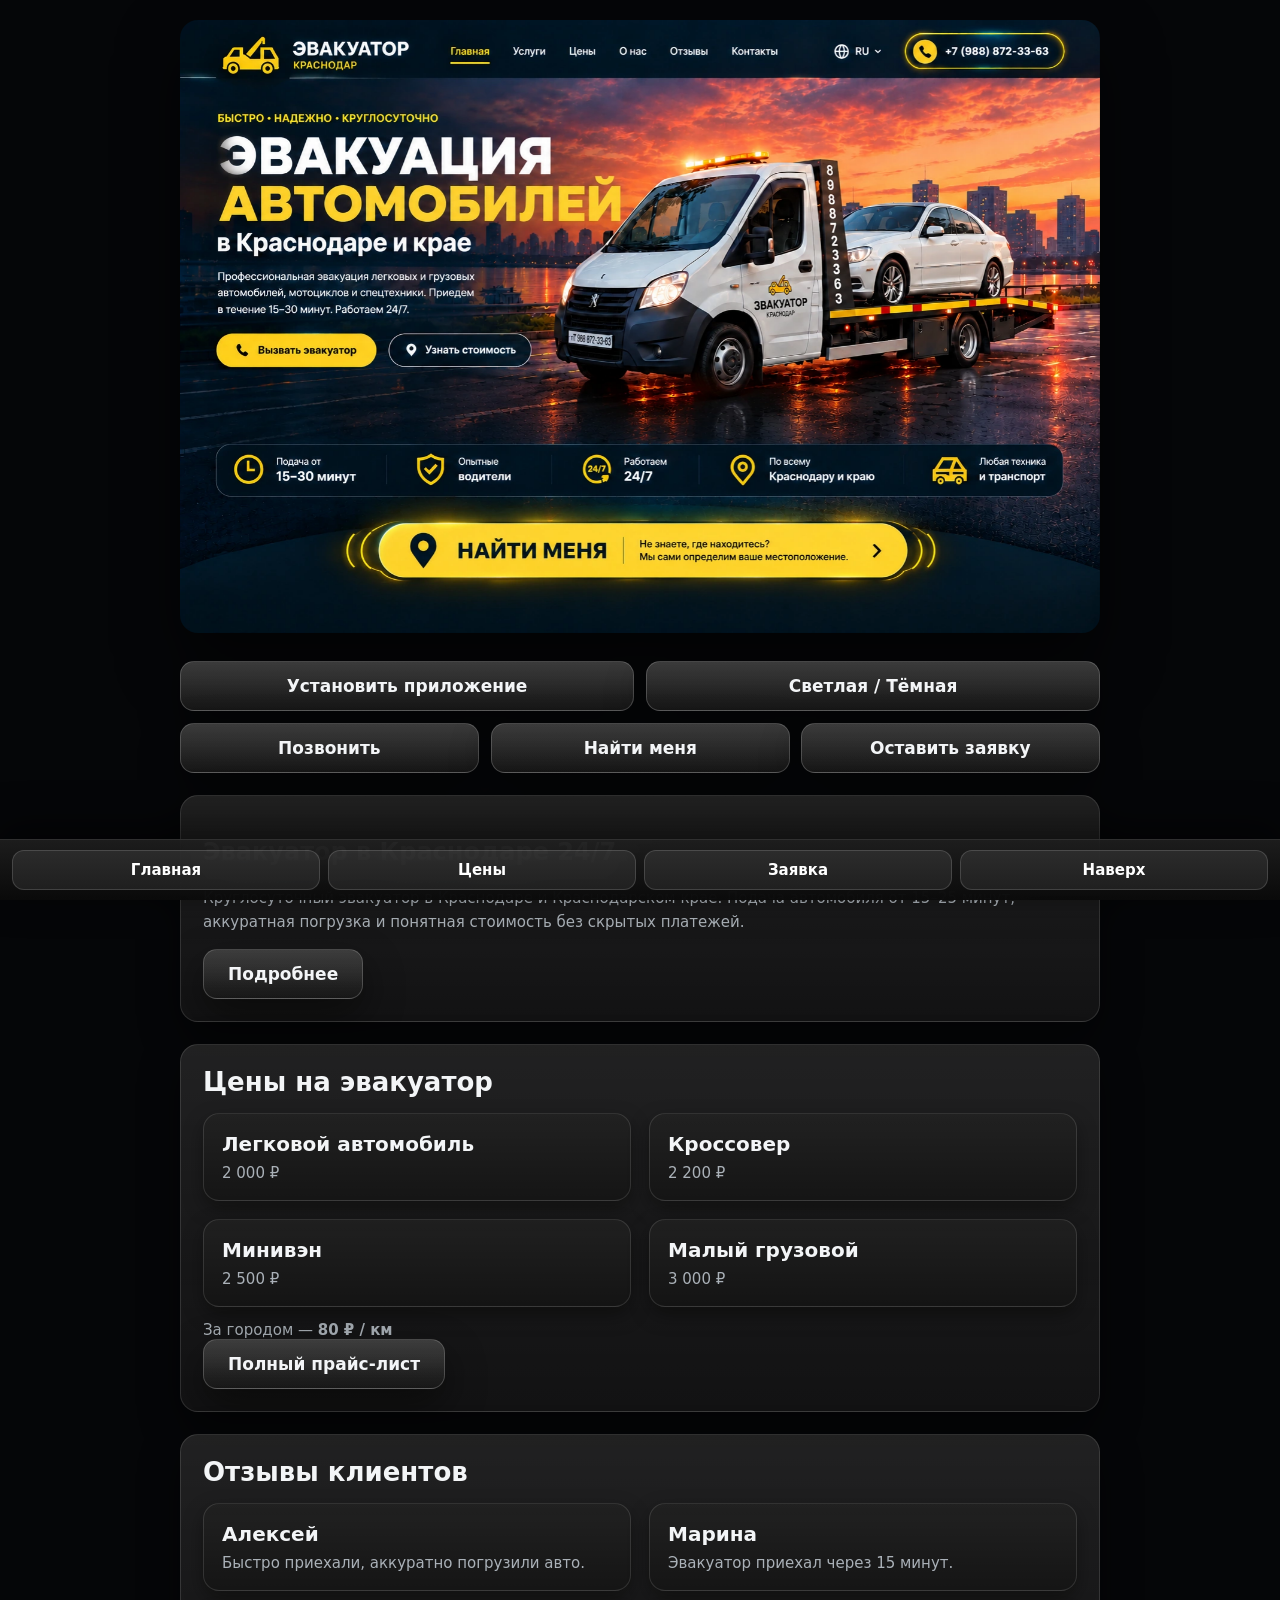
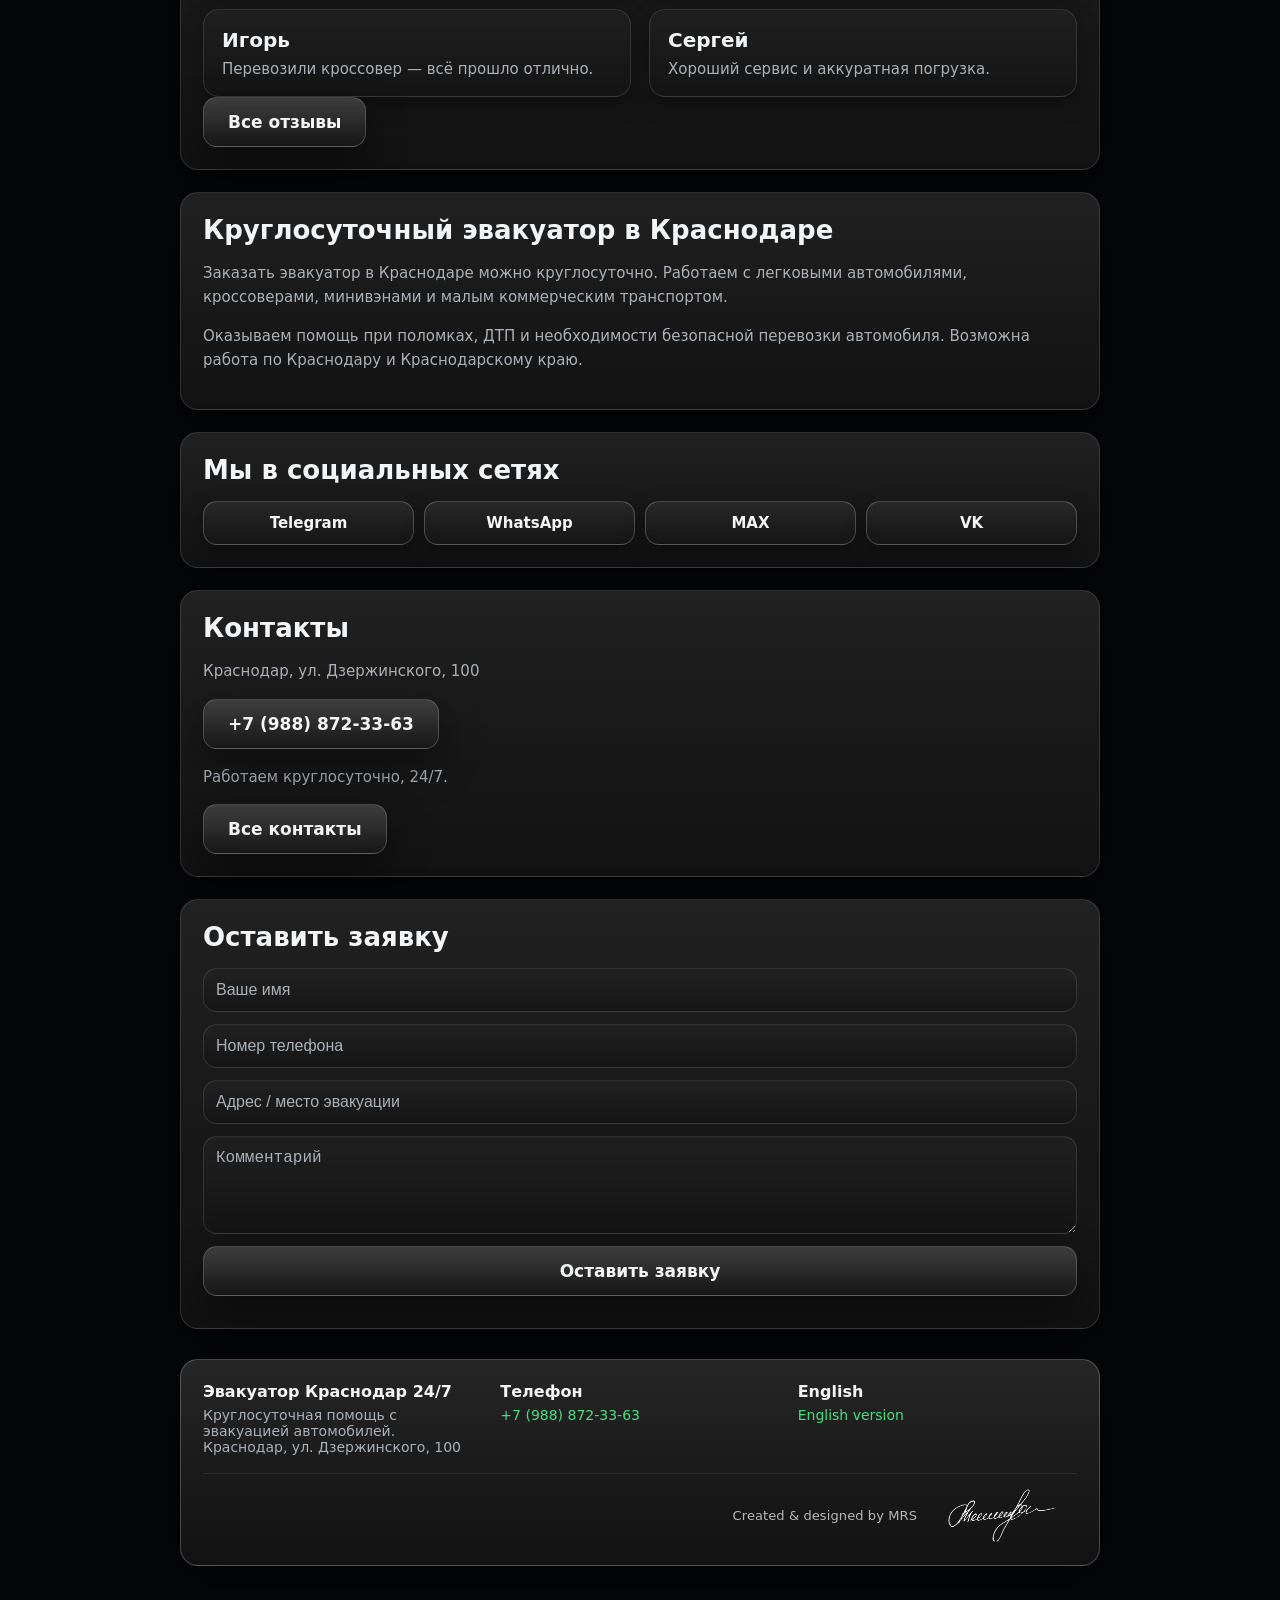
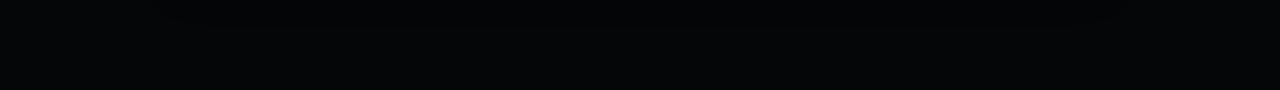
<file: index.html>
<!DOCTYPE html>
<html lang="ru">

<head>

  <meta charset="UTF-8">

  <meta
    name="viewport"
    content="width=device-width, initial-scale=1.0"
  >

  <title>
    Эвакуатор Краснодар 24/7 — Быстро, надёжно
  </title>

  <meta
    name="description"
    content="Круглосуточный эвакуатор в Краснодаре и Краснодарском крае. Подача от 15–25 минут, аккуратная погрузка, фиксированная стоимость. Работаем 24/7."
  >

  <meta
    name="author"
    content="Эвакуатор Краснодар 24/7"
  >

  <meta
    name="robots"
    content="index, follow, max-image-preview:large"
  >

  <link
    rel="canonical"
    href="https://evakuator-krd.online/"
  >

  <link
    rel="alternate"
    hreflang="ru"
    href="https://evakuator-krd.online/"
  >

  <link
    rel="alternate"
    hreflang="en"
    href="https://evakuator-krd.online/en.html"
  >

  <link
    rel="alternate"
    hreflang="x-default"
    href="https://evakuator-krd.online/"
  >


  <!-- OPEN GRAPH -->

  <meta
    property="og:type"
    content="website"
  >

  <meta
    property="og:locale"
    content="ru_RU"
  >

  <meta
    property="og:site_name"
    content="Эвакуатор Краснодар 24/7"
  >

  <meta
    property="og:title"
    content="Эвакуатор Краснодар 24/7 — Быстро, надёжно"
  >

  <meta
    property="og:description"
    content="Круглосуточный эвакуатор в Краснодаре и Краснодарском крае. Подача от 15–25 минут, аккуратная погрузка, фиксированная стоимость."
  >

  <meta
    property="og:url"
    content="https://evakuator-krd.online/"
  >

  <meta
    property="og:image"
    content="https://evakuator-krd.online/preload.png"
  >

  <meta
    property="og:image:alt"
    content="Эвакуатор Краснодар 24/7"
  >

  <meta
    property="og:image:type"
    content="image/png"
  >


  <!-- TWITTER -->

  <meta
    name="twitter:card"
    content="summary_large_image"
  >

  <meta
    name="twitter:title"
    content="Эвакуатор Краснодар 24/7"
  >

  <meta
    name="twitter:description"
    content="Круглосуточный эвакуатор в Краснодаре и Краснодарском крае."
  >

  <meta
    name="twitter:image"
    content="https://evakuator-krd.online/preload.png"
  >


  <!-- PWA -->

  <link
    rel="manifest"
    href="/manifest.json"
  >

  <meta
    name="theme-color"
    content="#050608"
  >

  <meta
    name="mobile-web-app-capable"
    content="yes"
  >

  <meta
    name="apple-mobile-web-app-capable"
    content="yes"
  >

  <meta
    name="apple-mobile-web-app-status-bar-style"
    content="black-translucent"
  >

  <meta
    name="apple-mobile-web-app-title"
    content="Эвакуатор"
  >

  <link
    rel="apple-touch-icon"
    sizes="180x180"
    href="/apple-touch-icon-180.png"
  >


  <!-- STYLES -->

  <link
    rel="stylesheet"
    href="/style.css"
  >


  <!-- FAVICON -->

  <link
    rel="icon"
    href="/favicon-32.png"
    sizes="32x32"
    type="image/png"
  >

  <link
    rel="icon"
    href="/favicon.png"
    sizes="any"
    type="image/png"
  >


  <!-- PRELOAD MAIN IMAGE -->

  <link
    rel="preload"
    as="image"
    href="/banner-top.webp"
    type="image/webp"
  >


  <!--
    =========================================================
    FINAL FOOTER + FIXED MENU OVERRIDES
    =========================================================
  -->

  <style>

    .footer-credit {
      width: 100% !important;

      margin-top: 18px !important;
      padding-top: 14px !important;

      display: flex !important;

      flex-direction: row !important;
      flex-wrap: nowrap !important;

      align-items: center !important;

      justify-content: flex-end !important;

      gap: 10px !important;

      box-sizing: border-box !important;

      white-space: nowrap !important;

      overflow: hidden !important;

      text-align: right !important;

      line-height: 1 !important;

      border-top: 1px solid rgba(128,128,128,.18);
    }


    .footer-credit-text {
      flex: 0 0 auto !important;

      display: inline-block !important;

      margin: 0 !important;
      padding: 0 !important;

      white-space: nowrap !important;

      font-size: 13px !important;

      line-height: 1 !important;

      font-weight: 400 !important;

      letter-spacing: .1px !important;

      opacity: .72 !important;

      text-align: right !important;
    }


    .mrs-signature {
      flex: 0 0 auto !important;

      display: block !important;

      width: 150px !important;

      max-width: 150px !important;

      height: 55px !important;

      margin: 0 !important;

      padding: 0 !important;

      border: 0 !important;

      outline: 0 !important;

      object-fit: contain !important;

      object-position: center !important;

      transform: none !important;
    }


    .mrs-signature-dark {
      display: block !important;
    }

    .mrs-signature-light {
      display: none !important;
    }


    body.theme-light .mrs-signature-dark {
      display: none !important;
    }

    body.theme-light .mrs-signature-light {
      display: block !important;
    }


    /* =====================================================
       BOTTOM MENU
       ===================================================== */

    .bottom-menu {
      position: fixed !important;

      left: 0 !important;
      right: 0 !important;

      bottom: 0 !important;
      top: auto !important;

      width: 100% !important;

      height: auto !important;

      min-height: 0 !important;

      margin: 0 !important;

      box-sizing: border-box !important;

      display: flex !important;

      flex-direction: row !important;

      flex-wrap: nowrap !important;

      align-items: center !important;

      justify-content: space-around !important;

      gap: 8px !important;

      padding:
        10px
        max(12px, env(safe-area-inset-right))
        calc(10px + env(safe-area-inset-bottom))
        max(12px, env(safe-area-inset-left)) !important;

      z-index: 2147483647 !important;

      visibility: visible !important;

      opacity: 1 !important;

      pointer-events: auto !important;

      transform: none !important;

      animation: none !important;

      transition: none !important;

      will-change: auto !important;

      isolation: isolate !important;

      background:
        rgba(20,20,20,.92) !important;

      border-top:
        1px solid rgba(255,255,255,.15) !important;

      box-shadow:
        0 -10px 40px rgba(0,0,0,.45) !important;

      backdrop-filter: blur(20px);

      -webkit-backdrop-filter: blur(20px);
    }


    body.theme-dark .bottom-menu {
      background:
        linear-gradient(
          180deg,
          rgba(30,30,30,.94),
          rgba(10,10,10,.97)
        ) !important;

      border-top:
        1px solid rgba(255,255,255,.15) !important;

      box-shadow:
        0 -10px 40px rgba(0,0,0,.55) !important;
    }


    body.theme-light .bottom-menu {
      background:
        linear-gradient(
          180deg,
          rgba(255,255,255,.96),
          rgba(245,247,250,.98)
        ) !important;

      border-top:
        1px solid rgba(0,0,0,.10) !important;

      box-shadow:
        0 -10px 30px rgba(0,0,0,.15) !important;
    }


    .bottom-menu a {
      flex: 1 1 0 !important;

      min-width: 0 !important;

      display: flex !important;

      align-items: center !important;

      justify-content: center !important;

      box-sizing: border-box !important;

      margin: 0 !important;

      padding: 10px 12px !important;

      white-space: nowrap !important;

      text-align: center !important;

      font-size: 15px !important;

      line-height: 1.2 !important;

      font-weight: 600 !important;

      position: relative !important;

      visibility: visible !important;

      opacity: 1 !important;

      pointer-events: auto !important;

      transform: none !important;

      animation: none !important;

      transition: none !important;
    }


    body.theme-dark .bottom-menu a {
      color: #fff !important;

      background:
        rgba(255,255,255,.08) !important;

      border:
        1px solid rgba(255,255,255,.15) !important;
    }


    body.theme-light .bottom-menu a {
      color: #111318 !important;

      background:
        rgba(255,255,255,.92) !important;

      border:
        1px solid rgba(0,0,0,.08) !important;
    }


    .bottom-menu a:hover {
      transform: none !important;
    }


    @media (max-width: 680px) {

      .footer-credit {
        justify-content: flex-end !important;

        gap: 7px !important;

        padding-top: 12px !important;
      }


      .footer-credit-text {
        font-size: 11px !important;
      }


      .mrs-signature {
        width: 115px !important;

        max-width: 115px !important;

        height: 45px !important;
      }


      .bottom-menu {
        padding:
          9px
          max(8px, env(safe-area-inset-right))
          calc(9px + env(safe-area-inset-bottom))
          max(8px, env(safe-area-inset-left)) !important;

        gap: 5px !important;
      }


      .bottom-menu a {
        padding:
          9px 6px !important;

        font-size: 13px !important;

        border-radius: 10px !important;
      }

    }


    @media (max-width: 400px) {

      .footer-credit {
        gap: 5px !important;
      }


      .footer-credit-text {
        font-size: 10px !important;
      }


      .mrs-signature {
        width: 100px !important;

        max-width: 100px !important;

        height: 40px !important;
      }


      .bottom-menu a {
        padding:
          8px 4px !important;

        font-size: 12px !important;
      }

    }

  </style>


  <!-- STRUCTURED DATA -->

  <script type="application/ld+json">
  {
    "@context": "https://schema.org",
    "@type": "LocalBusiness",
    "@id": "https://evakuator-krd.online/#business",

    "name": "Эвакуатор Краснодар 24/7",

    "url": "https://evakuator-krd.online/",

    "description": "Круглосуточная услуга эвакуации автомобилей в Краснодаре и Краснодарском крае. Подача от 15–25 минут, аккуратная погрузка и понятная стоимость.",

    "telephone": "+7-988-872-33-63",

    "image": [
      "https://evakuator-krd.online/banner-top.png"
    ],

    "address": {
      "@type": "PostalAddress",
      "streetAddress": "ул. Дзержинского, 100",
      "addressLocality": "Краснодар",
      "addressRegion": "Краснодарский край",
      "addressCountry": "RU"
    },

    "areaServed": {
      "@type": "AdministrativeArea",
      "name": "Краснодарский край"
    },

    "openingHoursSpecification": {
      "@type": "OpeningHoursSpecification",
      "dayOfWeek": [
        "Monday",
        "Tuesday",
        "Wednesday",
        "Thursday",
        "Friday",
        "Saturday",
        "Sunday"
      ],
      "opens": "00:00",
      "closes": "23:59"
    },

    "priceRange": "₽₽"
  }
  </script>

</head>


<body
  id="top"
  class="theme-dark page-fade-in"
>


  <!-- PRELOADER -->

  <div
    id="preloader"
    aria-hidden="true"
  >

    <img
      src="/preload.png"
      alt=""
      class="preloader-img"
      width="140"
      height="140"
    >

    <div class="preloader-title">
      Эвакуатор Краснодар
    </div>

  </div>


  <div class="container">


    <!-- HERO / CLICK TO CALL -->

    <div class="hero-shell">

      <a
        class="hero-call-link"
        href="tel:+79888723363"
        aria-label="Позвонить в службу эвакуации: +7 (988) 872-33-63"
      >

        <header class="hero fade-in">

          <picture>

            <source
              srcset="/banner-top.webp"
              type="image/webp"
            >

            <img
              src="/banner-top.png"
              alt="Эвакуатор Краснодар 24/7. Нажмите, чтобы позвонить"
              class="hero-img"
              fetchpriority="high"
              decoding="async"
            >

          </picture>

        </header>

      </a>

      <!-- Прозрачные ссылки поверх текста меню, который уже нарисован внутри баннера. -->
      <nav class="hero-nav-overlay" aria-label="Навигация по сайту">
        <a class="hero-nav-link hero-nav-home" href="/" aria-label="Главная"></a>
        <a class="hero-nav-link hero-nav-services" href="#prices" aria-label="Услуги"></a>
        <a class="hero-nav-link hero-nav-prices" href="/prices.html" aria-label="Цены"></a>
        <a class="hero-nav-link hero-nav-about" href="/about.html" aria-label="О нас"></a>
        <a class="hero-nav-link hero-nav-reviews" href="/reviews.html" aria-label="Отзывы"></a>
        <a class="hero-nav-link hero-nav-contacts" href="/contacts.html" aria-label="Контакты"></a>
        <a class="hero-nav-link hero-nav-phone" href="tel:+79888723363" aria-label="Позвонить: +7 (988) 872-33-63"></a>

        <!-- Кнопки, нарисованные внутри нового баннера -->
        <a class="hero-nav-link hero-nav-call" href="tel:+79888723363" aria-label="Вызвать эвакуатор: +7 (988) 872-33-63"></a>
        <a class="hero-nav-link hero-nav-price" href="/prices.html" aria-label="Узнать стоимость"></a>
        <button class="hero-nav-link hero-nav-location" type="button" id="heroLocationButton" aria-label="Найти меня и определить местоположение"></button>
        <a class="hero-nav-link hero-nav-language" href="/en.html" aria-label="English version"></a>
      </nav>

    </div>


    <!-- TOP BUTTONS -->

    <div class="top-buttons fade-in">

      <button
        id="installBtn"
        class="apple-glass-btn install-btn"
        type="button"
        aria-label="Установить приложение"
      >
        Установить приложение
      </button>


      <button
        id="iosInstall"
        class="apple-glass-btn install-btn"
        type="button"
        style="display:none;"
        aria-label="Установить приложение на iPhone"
      >
        Установить на iPhone
      </button>


      <button
        id="themeToggle"
        class="apple-glass-btn theme-btn"
        type="button"
        aria-label="Переключить светлую или тёмную тему"
      >
        Светлая / Тёмная
      </button>

    </div>


    <!-- MAIN BUTTONS -->

    <div class="btn-row fade-in">

      <a
        class="apple-glass-btn"
        href="tel:+79888723363"
        aria-label="Позвонить в службу эвакуации"
      >
        Позвонить
      </a>


      <button
        class="apple-glass-btn"
        id="btn-location"
        type="button"
        aria-label="Отправить своё местоположение"
      >
        Найти меня
      </button>


      <a
        class="apple-glass-btn"
        href="/request.html"
        aria-label="Оставить заявку на эвакуатор"
      >
        Оставить заявку
      </a>

    </div>


    <!-- GEO STATUS -->

    <div
      id="geoStatus"
      class="status-box fade-in"
      role="status"
      aria-live="polite"
    ></div>


    <!-- ABOUT -->

    <section
      class="section fade-in"
      id="about"
    >

      <!-- SEO: ЕДИНСТВЕННЫЙ H1 -->

      <h1>
        Эвакуатор в Краснодаре 24/7
      </h1>

      <p class="muted">
        Круглосуточный эвакуатор в Краснодаре и Краснодарском крае.
        Подача автомобиля от 15–25 минут, аккуратная погрузка и
        понятная стоимость без скрытых платежей.
      </p>


      <a
        class="apple-glass-btn"
        href="/about.html"
      >
        Подробнее
      </a>

    </section>


    <!-- PRICES -->

    <section
      class="section fade-in"
      id="prices"
    >

      <h2>
        Цены на эвакуатор
      </h2>


      <div class="services-list">


        <div class="service-card">

          <h3>
            Легковой автомобиль
          </h3>

          <p>
            2 000 ₽
          </p>

        </div>


        <div class="service-card">

          <h3>
            Кроссовер
          </h3>

          <p>
            2 200 ₽
          </p>

        </div>


        <div class="service-card">

          <h3>
            Минивэн
          </h3>

          <p>
            2 500 ₽
          </p>

        </div>


        <div class="service-card">

          <h3>
            Малый грузовой
          </h3>

          <p>
            3 000 ₽
          </p>

        </div>


      </div>


      <div class="adv-item">
        За городом — <strong>80 ₽ / км</strong>
      </div>


      <a
        class="apple-glass-btn"
        href="/prices.html"
      >
        Полный прайс-лист
      </a>

    </section>


    <!-- REVIEWS -->

    <section
      class="section fade-in"
      id="reviews"
    >

      <h2>
        Отзывы клиентов
      </h2>


      <div class="services-list">


        <div class="service-card">

          <h3>
            Алексей
          </h3>

          <p>
            Быстро приехали, аккуратно погрузили авто.
          </p>

        </div>


        <div class="service-card">

          <h3>
            Марина
          </h3>

          <p>
            Эвакуатор приехал через 15 минут.
          </p>

        </div>


        <div class="service-card">

          <h3>
            Игорь
          </h3>

          <p>
            Перевозили кроссовер — всё прошло отлично.
          </p>

        </div>


        <div class="service-card">

          <h3>
            Сергей
          </h3>

          <p>
            Хороший сервис и аккуратная погрузка.
          </p>

        </div>


      </div>


      <a
        class="apple-glass-btn"
        href="/reviews.html"
      >
        Все отзывы
      </a>

    </section>


    <!-- SEO TEXT -->

    <section class="section fade-in">

      <h2>
        Круглосуточный эвакуатор в Краснодаре
      </h2>


      <p class="muted">
        Заказать эвакуатор в Краснодаре можно круглосуточно.
        Работаем с легковыми автомобилями, кроссоверами,
        минивэнами и малым коммерческим транспортом.
      </p>


      <p class="muted">
        Оказываем помощь при поломках, ДТП и необходимости
        безопасной перевозки автомобиля. Возможна работа
        по Краснодару и Краснодарскому краю.
      </p>

    </section>


    <!-- SOCIAL -->

    <section class="section fade-in">

      <h2>
        Мы в социальных сетях
      </h2>


      <div class="social-row">

        <a
          class="social-glass"
          href="https://t.me/evakuatorkrasnodar24"
          target="_blank"
          rel="noopener noreferrer"
          aria-label="Эвакуатор Краснодар в Telegram"
        >
          Telegram
        </a>


        <a
          class="social-glass"
          href="https://chat.whatsapp.com/Da9sLiLpm6SLjmW7WZBZze"
          target="_blank"
          rel="noopener noreferrer"
          aria-label="Эвакуатор Краснодар в WhatsApp"
        >
          WhatsApp
        </a>


        <a
          class="social-glass"
          href="https://web.max.ru/"
          target="_blank"
          rel="noopener noreferrer"
          aria-label="MAX"
        >
          MAX
        </a>


        <a
          class="social-glass"
          href="https://vk.ru/evakuator.krasnodar"
          target="_blank"
          rel="noopener noreferrer"
          aria-label="Эвакуатор Краснодар во ВКонтакте"
        >
          VK
        </a>

      </div>

    </section>


    <!-- ADDRESS -->

    <section class="section fade-in">

      <h2>
        Контакты
      </h2>


      <p class="muted">
        Краснодар, ул. Дзержинского, 100
      </p>


      <p>

        <a
          class="apple-glass-btn"
          href="tel:+79888723363"
        >
          +7 (988) 872-33-63
        </a>

      </p>


      <p class="muted">
        Работаем круглосуточно, 24/7.
      </p>


      <a
        class="apple-glass-btn"
        href="/contacts.html"
      >
        Все контакты
      </a>

    </section>


    <!-- REQUEST -->

    <section
      class="section fade-in"
      id="request"
    >

      <h2>
        Оставить заявку
      </h2>


      <form
        id="requestForm"
        class="request-form"
        novalidate
      >

        <input
          id="name"
          name="name"
          type="text"
          placeholder="Ваше имя"
          autocomplete="name"
          maxlength="100"
        >


        <input
          id="phone"
          name="phone"
          type="tel"
          placeholder="Номер телефона"
          autocomplete="tel"
          inputmode="tel"
          maxlength="30"
          required
          aria-required="true"
        >


        <input
          id="address"
          name="address"
          type="text"
          placeholder="Адрес / место эвакуации"
          autocomplete="street-address"
          maxlength="250"
          required
          aria-required="true"
        >


        <textarea
          id="comment"
          name="comment"
          rows="4"
          placeholder="Комментарий"
          maxlength="1000"
        ></textarea>


        <button
          id="btn-request"
          class="apple-glass-btn"
          type="submit"
        >
          Оставить заявку
        </button>

      </form>


      <div
        id="requestStatus"
        class="status-box"
        role="status"
        aria-live="polite"
      ></div>

    </section>


    <!-- FOOTER -->

    <footer class="footer fade-in">

      <div class="footer-grid">

        <div>

          <h3>
            Эвакуатор Краснодар 24/7
          </h3>

          <p>
            Круглосуточная помощь с эвакуацией автомобилей.
          </p>

          <p>
            Краснодар, ул. Дзержинского, 100
          </p>

        </div>


        <div>

          <h3>
            Телефон
          </h3>

          <p>

            <a href="tel:+79888723363">
              +7 (988) 872-33-63
            </a>

          </p>

        </div>


        <div class="footer-right">

          <h3>
            English
          </h3>

          <p>

            <a href="/en.html">
              English version
            </a>

          </p>

        </div>

      </div>


      <!-- MRS DIGITAL SIGNATURE -->

      <div
        class="footer-credit"
        aria-label="Created and designed by MRS"
      >

        <span class="footer-credit-text">
          Created &amp; designed by MRS
        </span>


        <img
          src="/mrs-signature-white.png"
          alt="MRS"
          class="mrs-signature mrs-signature-dark"
          width="150"
          height="55"
          loading="lazy"
          decoding="async"
        >


        <img
          src="/mrs-signature-black.png"
          alt=""
          aria-hidden="true"
          class="mrs-signature mrs-signature-light"
          width="150"
          height="55"
          loading="lazy"
          decoding="async"
        >

      </div>


    </footer>


  </div>


  <!-- BOTTOM MENU -->

  <nav
    class="bottom-menu"
    aria-label="Основная навигация"
  >

    <a
      href="/"
      aria-label="Главная"
    >
      Главная
    </a>


    <a
      href="/prices.html"
      aria-label="Цены"
    >
      Цены
    </a>


    <a
      href="/request.html"
      aria-label="Заявка"
    >
      Заявка
    </a>


    <a
      href="#top"
      aria-label="Наверх"
    >
      Наверх
    </a>

  </nav>


  <!-- SCRIPTS -->

  <script
    src="/app.js"
    defer
  ></script>

  <script>
    /* Подключаем кнопку FIND ME на баннере к уже существующей геолокации app.js. */
    document.addEventListener("DOMContentLoaded", function () {
      const heroLocationButton = document.getElementById("heroLocationButton");

      if (!heroLocationButton || typeof window.sendLocation !== "function") {
        return;
      }

      heroLocationButton.addEventListener("click", function () {
        window.sendLocation();
      });
    }, { once: true });
  </script>


</body>

</html>
</file>
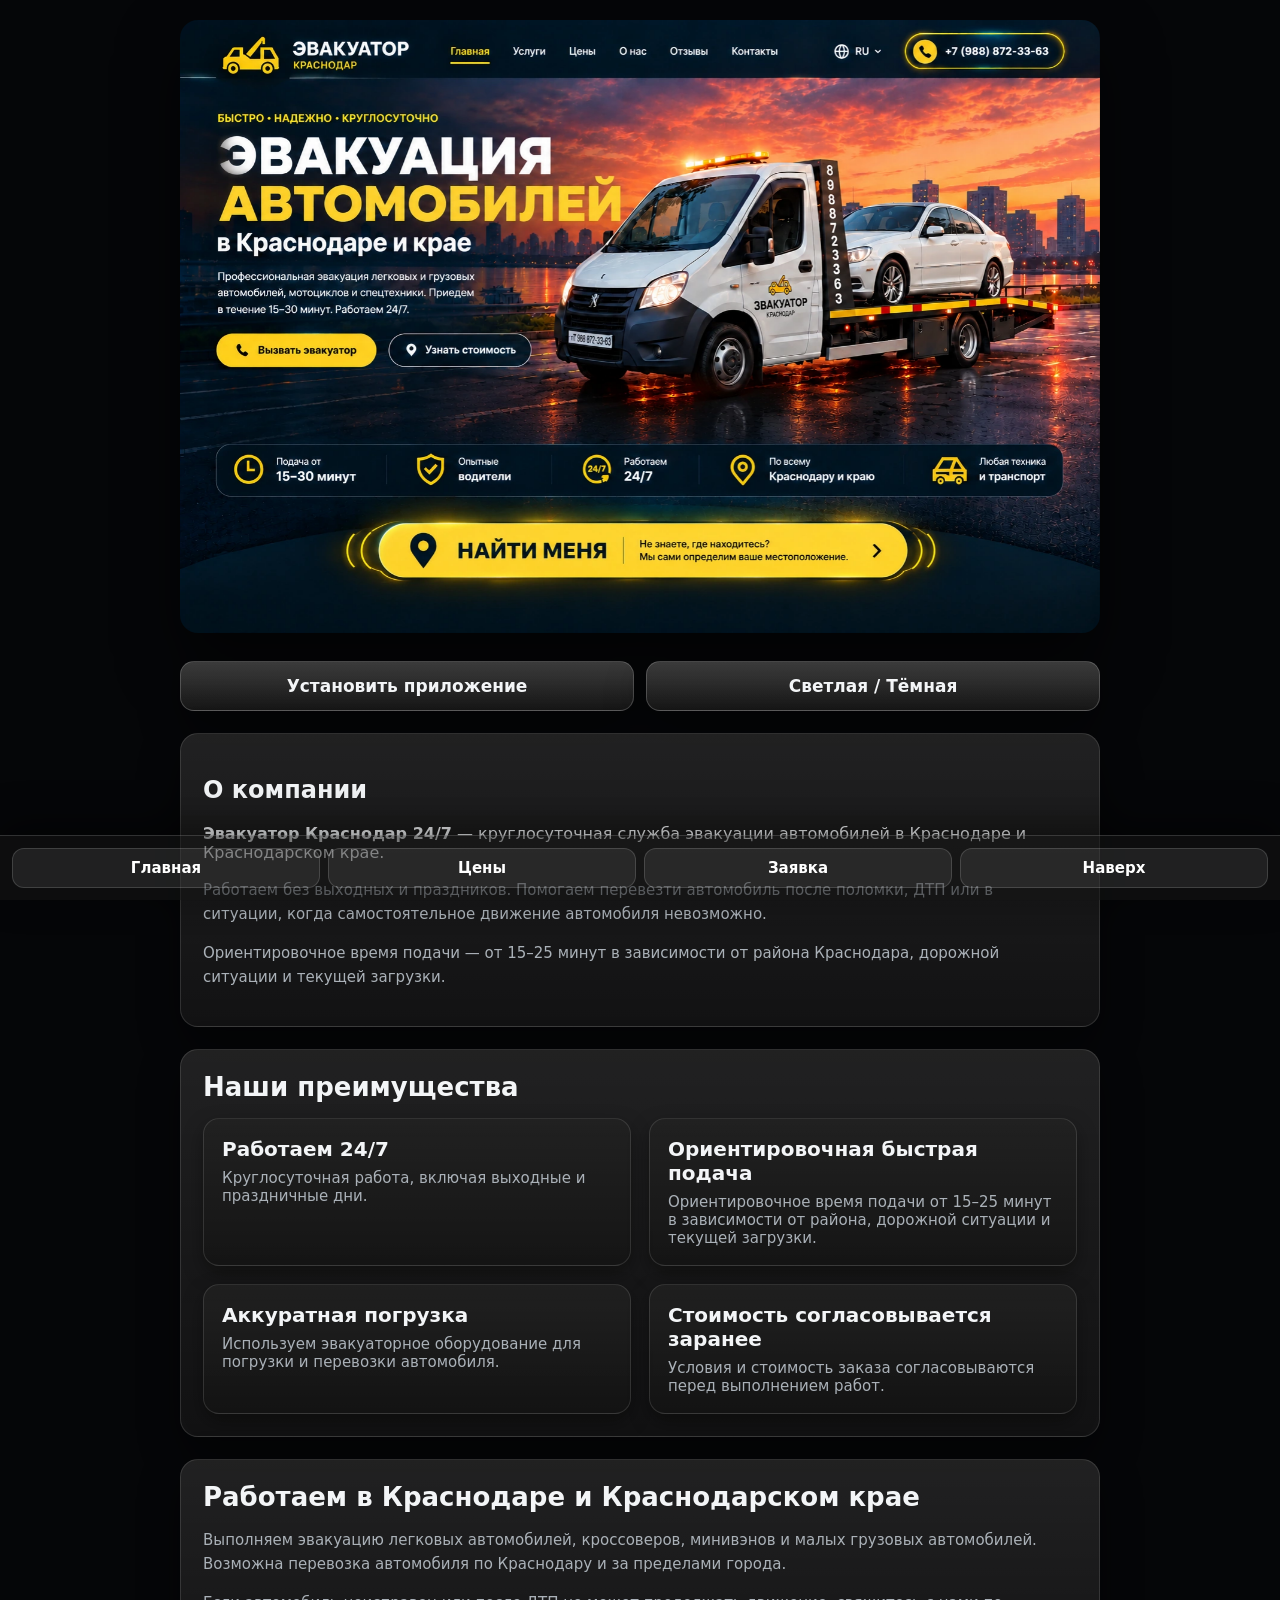
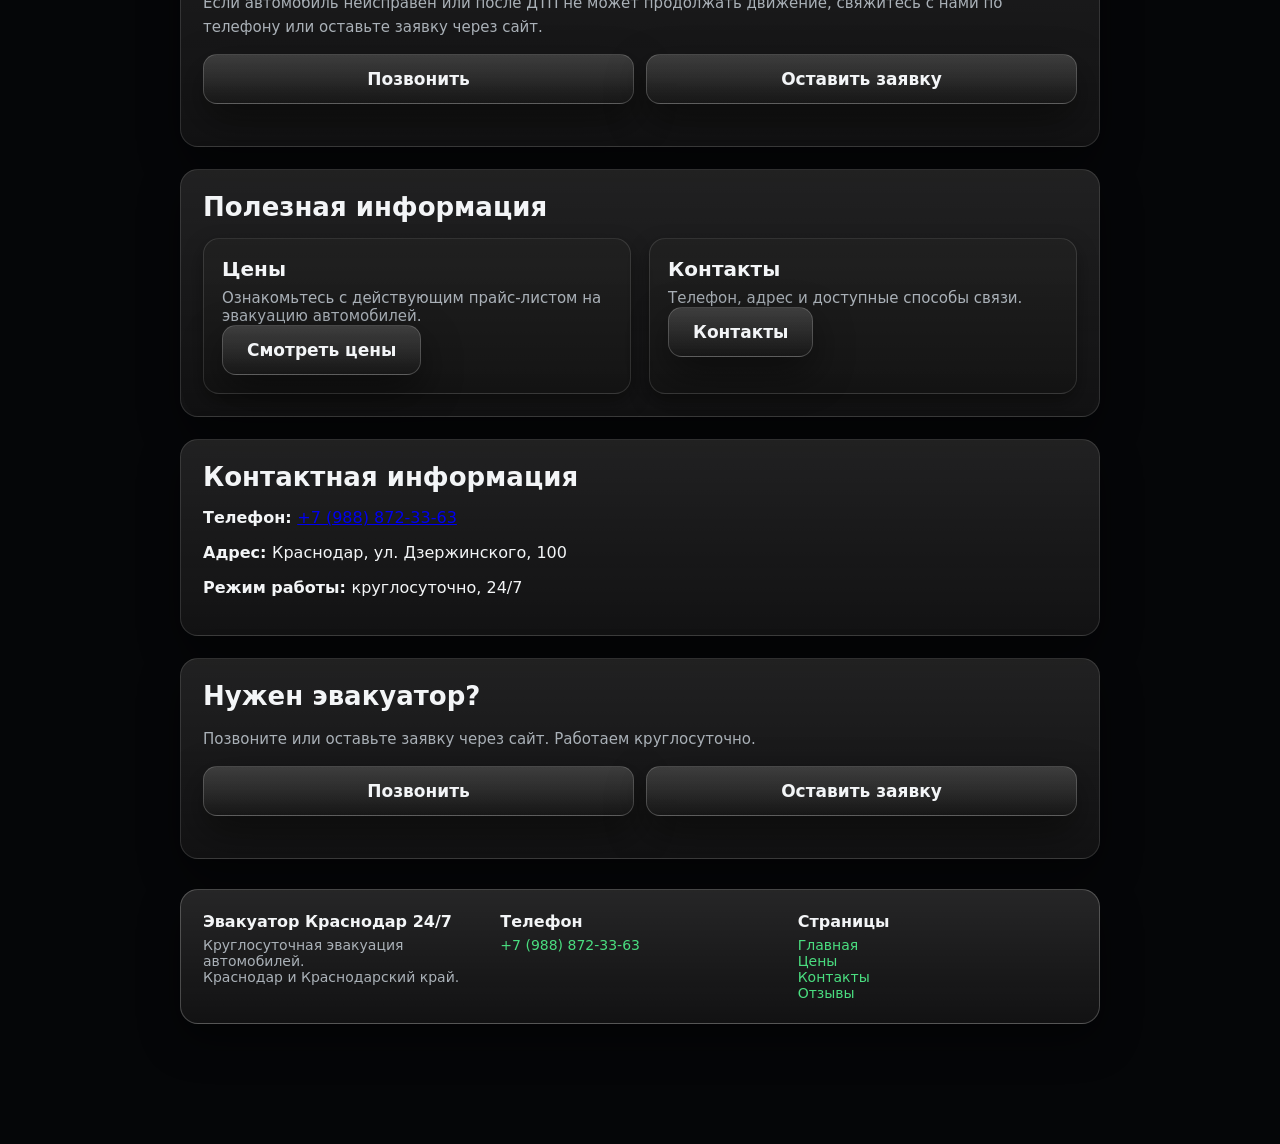
<file: about.html>
<!DOCTYPE html>
<html lang="ru">

<head>

  <meta charset="UTF-8">

  <meta
    name="viewport"
    content="width=device-width, initial-scale=1.0"
  >

  <title>
    О компании — Эвакуатор Краснодар 24/7
  </title>

  <meta
    name="description"
    content="Эвакуатор Краснодар 24/7 — круглосуточная эвакуация автомобилей в Краснодаре и Краснодарском крае. Ориентировочная подача от 15–25 минут, аккуратная погрузка и согласованная стоимость."
  >

  <meta
    name="author"
    content="Эвакуатор Краснодар 24/7"
  >

  <meta
    name="robots"
    content="index, follow, max-image-preview:large"
  >

  <link
    rel="canonical"
    href="https://evakuator-krd.online/about.html"
  >

  <link
    rel="alternate"
    hreflang="ru"
    href="https://evakuator-krd.online/about.html"
  >

  <link
    rel="alternate"
    hreflang="x-default"
    href="https://evakuator-krd.online/about.html"
  >


  <!-- OPEN GRAPH -->

  <meta
    property="og:type"
    content="website"
  >

  <meta
    property="og:locale"
    content="ru_RU"
  >

  <meta
    property="og:site_name"
    content="Эвакуатор Краснодар 24/7"
  >

  <meta
    property="og:title"
    content="О компании — Эвакуатор Краснодар 24/7"
  >

  <meta
    property="og:description"
    content="Круглосуточная эвакуация автомобилей в Краснодаре и Краснодарском крае. Ориентировочная подача от 15–25 минут, аккуратная погрузка и согласованная стоимость."
  >

  <meta
    property="og:url"
    content="https://evakuator-krd.online/about.html"
  >

  <meta
    property="og:image"
    content="https://evakuator-krd.online/banner-top.png"
  >

  <meta
    property="og:image:alt"
    content="Эвакуатор Краснодар 24/7"
  >

  <meta
    property="og:image:type"
    content="image/png"
  >

  <meta
    property="og:image:width"
    content="2000"
  >

  <meta
    property="og:image:height"
    content="1200"
  >


  <!-- TWITTER -->

  <meta
    name="twitter:card"
    content="summary_large_image"
  >

  <meta
    name="twitter:title"
    content="О компании — Эвакуатор Краснодар 24/7"
  >

  <meta
    name="twitter:description"
    content="Круглосуточная эвакуация автомобилей в Краснодаре и Краснодарском крае."
  >

  <meta
    name="twitter:image"
    content="https://evakuator-krd.online/banner-top.png"
  >

  <meta
    name="twitter:image:alt"
    content="Эвакуатор Краснодар 24/7"
  >


  <!-- PWA -->

  <link
    rel="manifest"
    href="/manifest.json"
  >

  <meta
    name="theme-color"
    content="#050608"
  >

  <meta
    name="mobile-web-app-capable"
    content="yes"
  >

  <meta
    name="apple-mobile-web-app-capable"
    content="yes"
  >

  <meta
    name="apple-mobile-web-app-status-bar-style"
    content="black-translucent"
  >

  <meta
    name="apple-mobile-web-app-title"
    content="Эвакуатор"
  >

  <link
    rel="apple-touch-icon"
    href="/preload.png"
  >


  <!-- STYLES -->

  <link
    rel="stylesheet"
    href="/style.css"
  >

  <link
    rel="icon"
    href="/favicon.png"
    type="image/png"
  >


  <!-- PRELOAD HERO -->

  <link
    rel="preload"
    as="image"
    href="/banner-top.webp"
    type="image/webp"
  >


  <!-- STRUCTURED DATA -->

  <script type="application/ld+json">
  {
    "@context": "https://schema.org",
    "@graph": [

      {
        "@type": "WebSite",
        "@id": "https://evakuator-krd.online/#website",
        "url": "https://evakuator-krd.online/",
        "name": "Эвакуатор Краснодар 24/7",
        "inLanguage": "ru-RU"
      },

      {
        "@type": "LocalBusiness",
        "@id": "https://evakuator-krd.online/#business",
        "name": "Эвакуатор Краснодар 24/7",
        "url": "https://evakuator-krd.online/",
        "telephone": "+79888723363",
        "description": "Круглосуточная эвакуация автомобилей в Краснодаре и Краснодарском крае.",
        "image": [
          "https://evakuator-krd.online/banner-top.png"
        ],
        "priceRange": "₽₽",
        "address": {
          "@type": "PostalAddress",
          "streetAddress": "ул. Дзержинского, 100",
          "addressLocality": "Краснодар",
          "addressRegion": "Краснодарский край",
          "addressCountry": "RU"
        },
        "areaServed": {
          "@type": "AdministrativeArea",
          "name": "Краснодарский край"
        },
        "openingHoursSpecification": {
          "@type": "OpeningHoursSpecification",
          "dayOfWeek": [
            "Monday",
            "Tuesday",
            "Wednesday",
            "Thursday",
            "Friday",
            "Saturday",
            "Sunday"
          ],
          "opens": "00:00",
          "closes": "23:59"
        }
      },

      {
        "@type": "AboutPage",
        "@id": "https://evakuator-krd.online/about.html#about",
        "url": "https://evakuator-krd.online/about.html",
        "name": "О компании — Эвакуатор Краснодар 24/7",
        "description": "Информация о службе круглосуточной эвакуации автомобилей в Краснодаре и Краснодарском крае.",
        "inLanguage": "ru-RU",
        "isPartOf": {
          "@id": "https://evakuator-krd.online/#website"
        },
        "about": {
          "@id": "https://evakuator-krd.online/#business"
        },
        "mainEntity": {
          "@id": "https://evakuator-krd.online/#business"
        }
      }

    ]
  }
  </script>

</head>


<body
  id="top"
  class="theme-dark page-fade-in"
>


  <!-- PRELOADER -->

  <div
    id="preloader"
    aria-hidden="true"
  >

    <img
      src="/preload.png"
      alt=""
      class="preloader-img"
      width="140"
      height="140"
    >

    <div class="preloader-title">
      Эвакуатор Краснодар
    </div>

  </div>


  <div class="container">


    <!-- HERO -->

    <header class="hero fade-in">

      <picture>

        <source
          srcset="/banner-top.webp"
          type="image/webp"
        >

        <img
          src="/banner-top.png"
          alt="Эвакуатор Краснодар 24/7"
          class="hero-img"
          width="2000"
          height="1200"
          fetchpriority="high"
          decoding="async"
        >

      </picture>

    </header>


    <!-- TOP BUTTONS -->

    <div class="top-buttons fade-in">

      <button
        id="installBtn"
        class="apple-glass-btn install-btn"
        type="button"
        style="display:none;"
        aria-label="Установить приложение"
      >
        Установить приложение
      </button>


      <button
        id="iosInstall"
        class="apple-glass-btn install-btn"
        type="button"
        style="display:none;"
        aria-label="Установить приложение на iPhone"
      >
        Установить на iPhone
      </button>


      <button
        id="themeToggle"
        class="apple-glass-btn theme-btn"
        type="button"
        aria-label="Переключить светлую или тёмную тему"
      >
        Светлая / Тёмная
      </button>

    </div>


    <main>


      <!-- ABOUT -->

      <section
        class="section fade-in"
        aria-labelledby="about-title"
      >

        <h1 id="about-title">
          О компании
        </h1>

        <p>
          <strong>Эвакуатор Краснодар 24/7</strong> —
          круглосуточная служба эвакуации автомобилей
          в Краснодаре и Краснодарском крае.
        </p>

        <p class="muted">
          Работаем без выходных и праздников.
          Помогаем перевезти автомобиль после поломки,
          ДТП или в ситуации, когда самостоятельное движение
          автомобиля невозможно.
        </p>

        <p class="muted">
          Ориентировочное время подачи — от 15–25 минут
          в зависимости от района Краснодара, дорожной ситуации
          и текущей загрузки.
        </p>

      </section>


      <!-- ADVANTAGES -->

      <section
        class="section fade-in"
        aria-labelledby="advantages-title"
      >

        <h2 id="advantages-title">
          Наши преимущества
        </h2>

        <div class="services-list">


          <div class="service-card">

            <h3>
              Работаем 24/7
            </h3>

            <p>
              Круглосуточная работа, включая выходные
              и праздничные дни.
            </p>

          </div>


          <div class="service-card">

            <h3>
              Ориентировочная быстрая подача
            </h3>

            <p>
              Ориентировочное время подачи от 15–25 минут
              в зависимости от района, дорожной ситуации
              и текущей загрузки.
            </p>

          </div>


          <div class="service-card">

            <h3>
              Аккуратная погрузка
            </h3>

            <p>
              Используем эвакуаторное оборудование
              для погрузки и перевозки автомобиля.
            </p>

          </div>


          <div class="service-card">

            <h3>
              Стоимость согласовывается заранее
            </h3>

            <p>
              Условия и стоимость заказа согласовываются
              перед выполнением работ.
            </p>

          </div>


        </div>

      </section>


      <!-- SERVICE AREA -->

      <section
        class="section fade-in"
        aria-labelledby="area-title"
      >

        <h2 id="area-title">
          Работаем в Краснодаре и Краснодарском крае
        </h2>

        <p class="muted">
          Выполняем эвакуацию легковых автомобилей,
          кроссоверов, минивэнов и малых грузовых автомобилей.
          Возможна перевозка автомобиля по Краснодару
          и за пределами города.
        </p>

        <p class="muted">
          Если автомобиль неисправен или после ДТП
          не может продолжать движение, свяжитесь с нами
          по телефону или оставьте заявку через сайт.
        </p>

        <div class="btn-row">

          <a
            class="apple-glass-btn"
            href="tel:+79888723363"
            aria-label="Позвонить в службу эвакуации"
          >
            Позвонить
          </a>

          <a
            class="apple-glass-btn"
            href="/request.html"
            aria-label="Оставить заявку на эвакуатор"
          >
            Оставить заявку
          </a>

        </div>

      </section>


      <!-- INFORMATION -->

      <section
        class="section fade-in"
        aria-labelledby="information-title"
      >

        <h2 id="information-title">
          Полезная информация
        </h2>

        <div class="services-list">


          <div class="service-card">

            <h3>
              Цены
            </h3>

            <p>
              Ознакомьтесь с действующим прайс-листом
              на эвакуацию автомобилей.
            </p>

            <a
              class="apple-glass-btn"
              href="/prices.html"
              aria-label="Посмотреть цены на эвакуатор"
            >
              Смотреть цены
            </a>

          </div>


          <div class="service-card">

            <h3>
              Контакты
            </h3>

            <p>
              Телефон, адрес и доступные способы связи.
            </p>

            <a
              class="apple-glass-btn"
              href="/contacts.html"
              aria-label="Перейти к контактам"
            >
              Контакты
            </a>

          </div>


        </div>

      </section>


      <!-- CONTACT INFORMATION -->

      <section
        class="section fade-in"
        aria-labelledby="contact-title"
      >

        <h2 id="contact-title">
          Контактная информация
        </h2>

        <p>

          <strong>
            Телефон:
          </strong>

          <a
            href="tel:+79888723363"
            aria-label="Позвонить по номеру +7 (988) 872-33-63"
          >
            +7 (988) 872-33-63
          </a>

        </p>


        <p>

          <strong>
            Адрес:
          </strong>

          Краснодар, ул. Дзержинского, 100

        </p>


        <p>

          <strong>
            Режим работы:
          </strong>

          круглосуточно, 24/7

        </p>

      </section>


      <!-- CTA -->

      <section
        class="section fade-in"
        aria-labelledby="cta-title"
      >

        <h2 id="cta-title">
          Нужен эвакуатор?
        </h2>

        <p class="muted">
          Позвоните или оставьте заявку через сайт.
          Работаем круглосуточно.
        </p>

        <div class="btn-row">

          <a
            class="apple-glass-btn"
            href="tel:+79888723363"
            aria-label="Позвонить в службу эвакуации"
          >
            Позвонить
          </a>


          <a
            class="apple-glass-btn"
            href="/request.html"
            aria-label="Оставить заявку на эвакуатор"
          >
            Оставить заявку
          </a>

        </div>

      </section>


    </main>


    <!-- FOOTER -->

    <footer class="footer fade-in">

      <div class="footer-grid">


        <div>

          <h3>
            Эвакуатор Краснодар 24/7
          </h3>

          <p>
            Круглосуточная эвакуация автомобилей.
          </p>

          <p>
            Краснодар и Краснодарский край.
          </p>

        </div>


        <div>

          <h3>
            Телефон
          </h3>

          <p>

            <a
              href="tel:+79888723363"
              aria-label="Позвонить по номеру +7 (988) 872-33-63"
            >
              +7 (988) 872-33-63
            </a>

          </p>

        </div>


        <div class="footer-right">

          <h3>
            Страницы
          </h3>

          <p>
            <a href="/">
              Главная
            </a>
          </p>

          <p>
            <a href="/prices.html">
              Цены
            </a>
          </p>

          <p>
            <a href="/contacts.html">
              Контакты
            </a>
          </p>

          <p>
            <a href="/reviews.html">
              Отзывы
            </a>
          </p>

        </div>


      </div>

    </footer>


  </div>


  <!-- BOTTOM MENU -->

  <nav
    class="bottom-menu fade-in"
    aria-label="Основная навигация"
  >

    <a
      href="/"
      aria-label="Главная"
    >
      Главная
    </a>


    <a
      href="/prices.html"
      aria-label="Цены"
    >
      Цены
    </a>


    <a
      href="/request.html"
      aria-label="Заявка"
    >
      Заявка
    </a>


    <a
      href="#top"
      aria-label="Наверх"
    >
      Наверх
    </a>

  </nav>


  <!-- SCRIPTS -->

  <script
    src="/app.js"
    defer
  ></script>


</body>

</html>
</file>
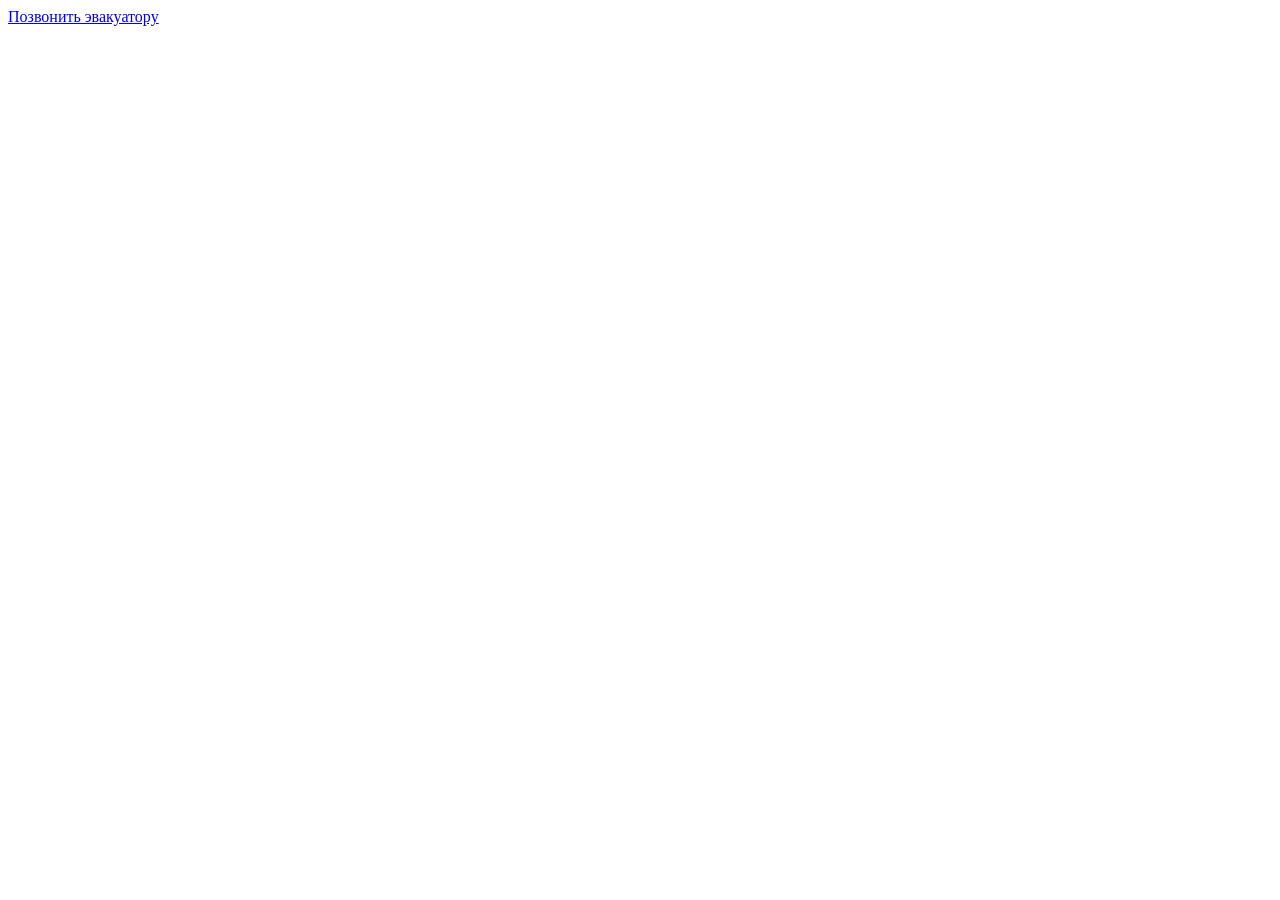
<file: call.html>
<!DOCTYPE html>
<html lang="ru">
<head>
  <meta charset="UTF-8">
  <meta name="viewport" content="width=device-width, initial-scale=1.0">
  <title>Позвонить эвакуатору Краснодар 24/7</title>
  <meta name="robots" content="noindex, nofollow, noarchive, nosnippet">
</head>
<body>
  <a href="tel:+79888723363" class="apple-glass-btn">
    Позвонить эвакуатору
  </a>
</body>
</html>
</file>
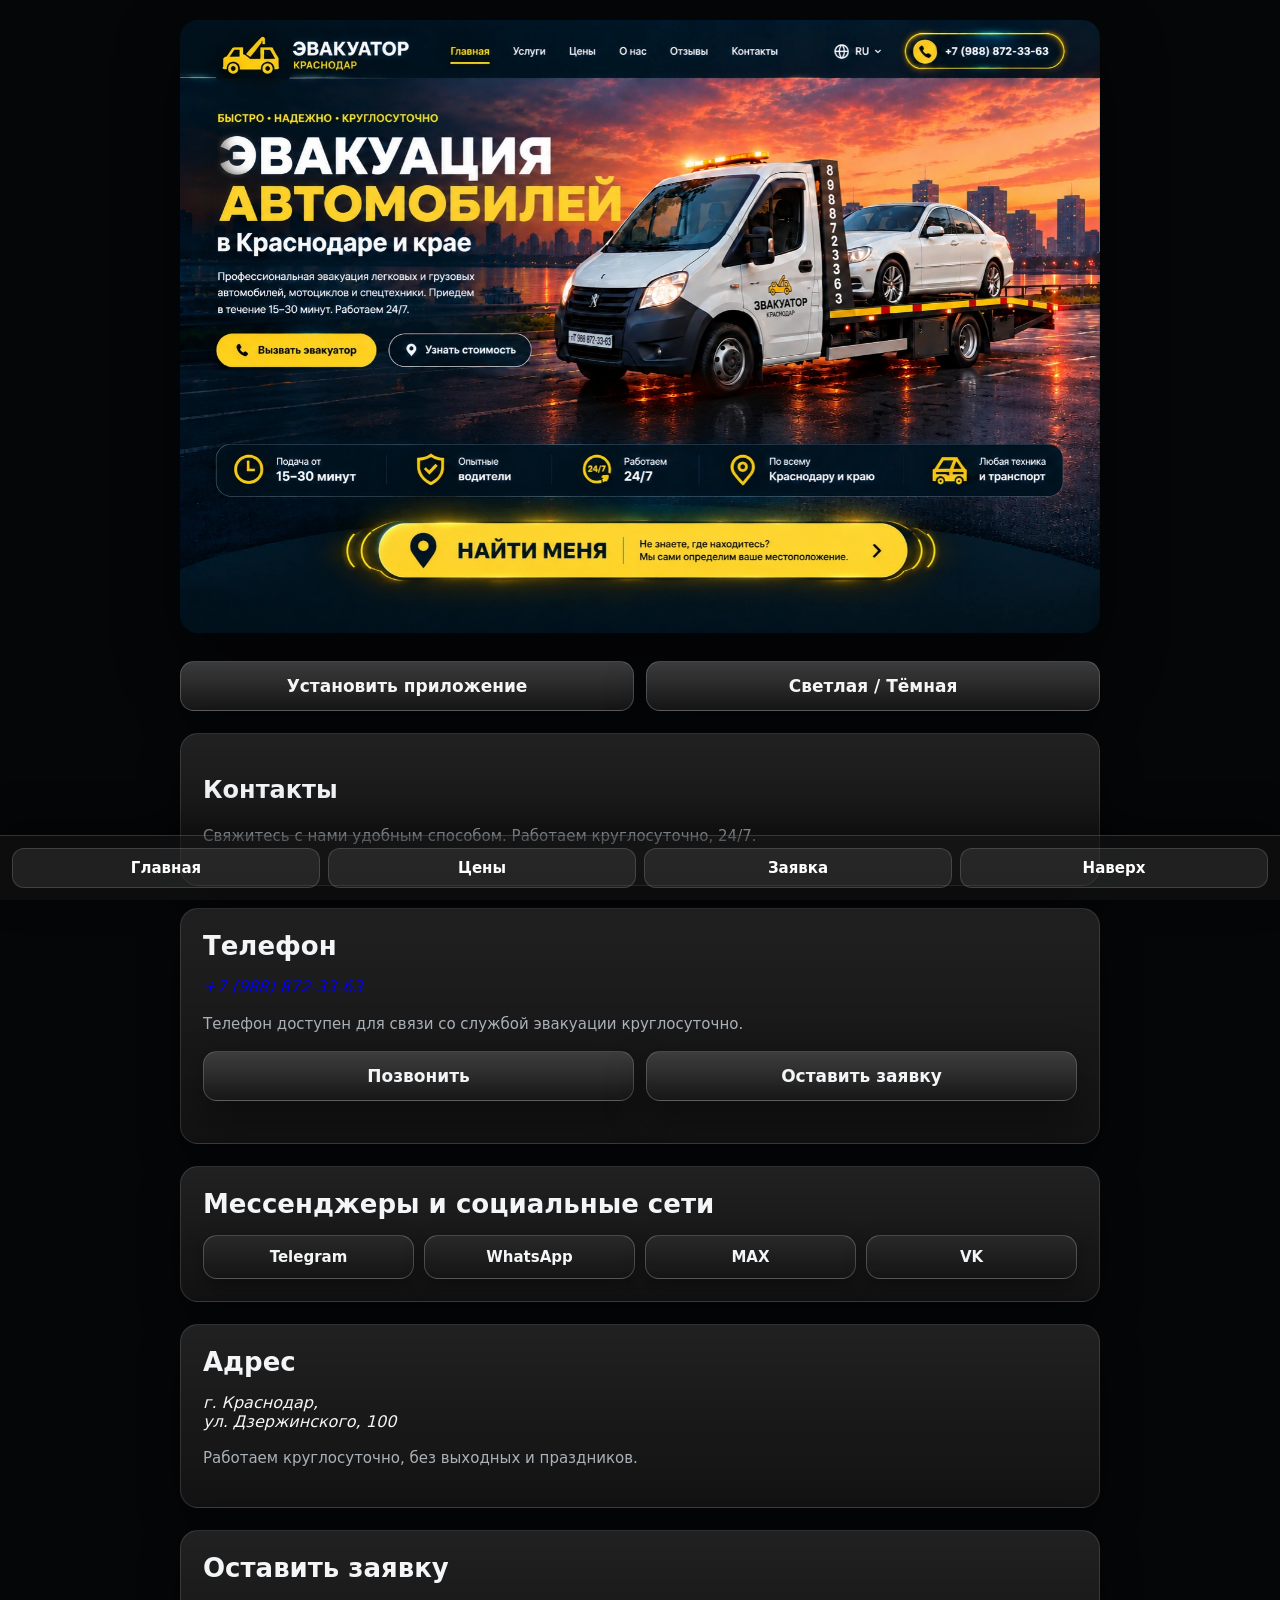
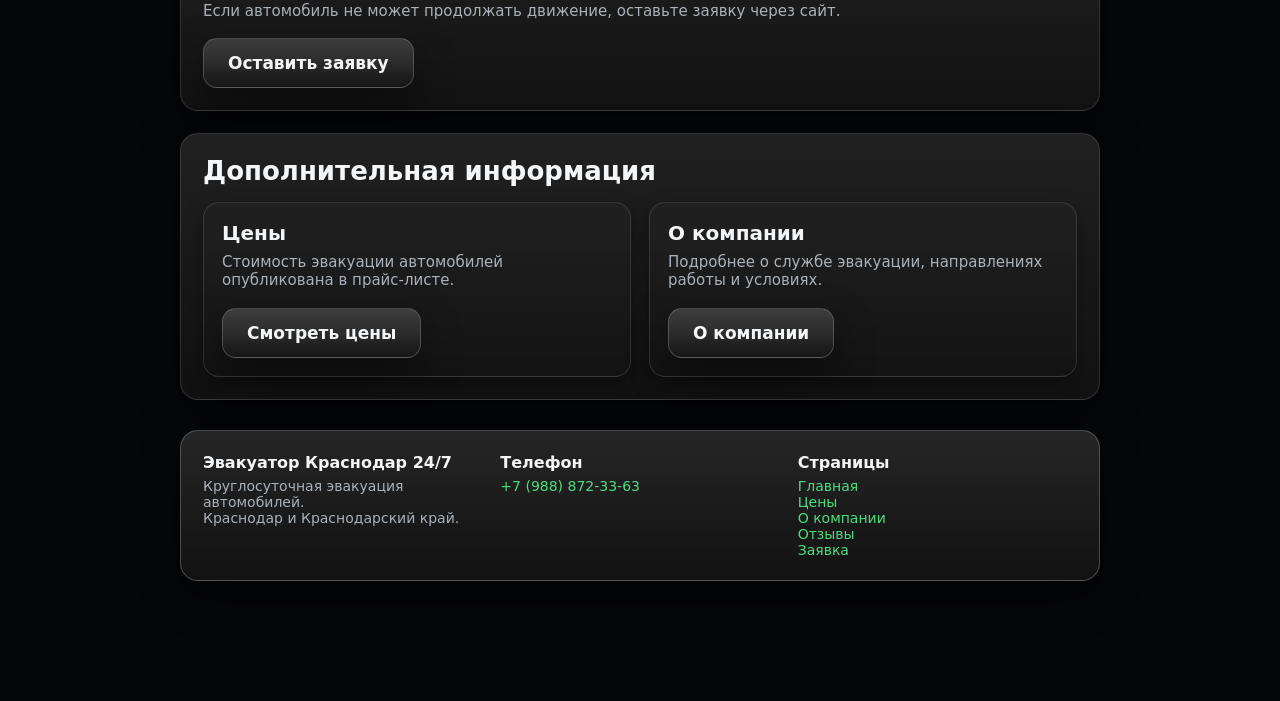
<file: contacts.html>
<!DOCTYPE html>
<html lang="ru">

<head>

  <meta charset="UTF-8">

  <meta
    name="viewport"
    content="width=device-width, initial-scale=1.0"
  >

  <title>
    Контакты — Эвакуатор Краснодар 24/7
  </title>

  <meta
    name="description"
    content="Контакты эвакуатора Краснодар 24/7: телефон +7 (988) 872-33-63, адрес в Краснодаре и способы связи. Круглосуточная эвакуация автомобилей."
  >

  <meta
    name="author"
    content="Эвакуатор Краснодар 24/7"
  >

  <meta
    name="robots"
    content="index, follow, max-image-preview:large"
  >

  <link
    rel="canonical"
    href="https://evakuator-krd.online/contacts.html"
  >

  <link
    rel="alternate"
    hreflang="ru"
    href="https://evakuator-krd.online/contacts.html"
  >

  <link
    rel="alternate"
    hreflang="x-default"
    href="https://evakuator-krd.online/contacts.html"
  >


  <!-- OPEN GRAPH -->

  <meta
    property="og:type"
    content="website"
  >

  <meta
    property="og:locale"
    content="ru_RU"
  >

  <meta
    property="og:site_name"
    content="Эвакуатор Краснодар 24/7"
  >

  <meta
    property="og:title"
    content="Контакты — Эвакуатор Краснодар 24/7"
  >

  <meta
    property="og:description"
    content="Телефон, адрес и способы связи с эвакуатором Краснодар 24/7. Круглосуточная эвакуация автомобилей в Краснодаре и Краснодарском крае."
  >

  <meta
    property="og:url"
    content="https://evakuator-krd.online/contacts.html"
  >

  <meta
    property="og:image"
    content="https://evakuator-krd.online/banner-top.png"
  >

  <meta
    property="og:image:alt"
    content="Контакты Эвакуатор Краснодар 24/7"
  >

  <meta
    property="og:image:type"
    content="image/png"
  >

  <meta
    property="og:image:width"
    content="2000"
  >

  <meta
    property="og:image:height"
    content="1200"
  >


  <!-- TWITTER -->

  <meta
    name="twitter:card"
    content="summary_large_image"
  >

  <meta
    name="twitter:title"
    content="Контакты — Эвакуатор Краснодар 24/7"
  >

  <meta
    name="twitter:description"
    content="Телефон, адрес и способы связи с эвакуатором Краснодар 24/7."
  >

  <meta
    name="twitter:image"
    content="https://evakuator-krd.online/banner-top.png"
  >

  <meta
    name="twitter:image:alt"
    content="Контакты Эвакуатор Краснодар 24/7"
  >


  <!-- PWA -->

  <link
    rel="manifest"
    href="/manifest.json"
  >

  <meta
    name="theme-color"
    content="#050608"
  >

  <meta
    name="mobile-web-app-capable"
    content="yes"
  >

  <meta
    name="apple-mobile-web-app-capable"
    content="yes"
  >

  <meta
    name="apple-mobile-web-app-status-bar-style"
    content="black-translucent"
  >

  <meta
    name="apple-mobile-web-app-title"
    content="Эвакуатор"
  >

  <link
    rel="apple-touch-icon"
    href="/preload.png"
  >


  <!-- STYLES -->

  <link
    rel="stylesheet"
    href="/style.css"
  >

  <link
    rel="icon"
    href="/favicon.png"
    type="image/png"
  >


  <!-- PRELOAD HERO -->

  <link
    rel="preload"
    as="image"
    href="/banner-top.webp"
    type="image/webp"
  >


  <!-- STRUCTURED DATA -->

  <script type="application/ld+json">
  {
    "@context": "https://schema.org",
    "@graph": [

      {
        "@type": "WebSite",
        "@id": "https://evakuator-krd.online/#website",
        "url": "https://evakuator-krd.online/",
        "name": "Эвакуатор Краснодар 24/7",
        "inLanguage": "ru-RU"
      },

      {
        "@type": "LocalBusiness",
        "@id": "https://evakuator-krd.online/#business",
        "name": "Эвакуатор Краснодар 24/7",
        "url": "https://evakuator-krd.online/",
        "telephone": "+79888723363",
        "description": "Круглосуточная эвакуация автомобилей в Краснодаре и Краснодарском крае.",
        "image": [
          "https://evakuator-krd.online/banner-top.png"
        ],
        "priceRange": "₽₽",

        "address": {
          "@type": "PostalAddress",
          "streetAddress": "ул. Дзержинского, 100",
          "addressLocality": "Краснодар",
          "addressRegion": "Краснодарский край",
          "addressCountry": "RU"
        },

        "areaServed": {
          "@type": "AdministrativeArea",
          "name": "Краснодарский край"
        },

        "openingHoursSpecification": {
          "@type": "OpeningHoursSpecification",
          "dayOfWeek": [
            "Monday",
            "Tuesday",
            "Wednesday",
            "Thursday",
            "Friday",
            "Saturday",
            "Sunday"
          ],
          "opens": "00:00",
          "closes": "23:59"
        },

        "contactPoint": {
          "@type": "ContactPoint",
          "telephone": "+79888723363",
          "contactType": "customer service",
          "availableLanguage": [
            "Russian"
          ]
        }
      },

      {
        "@type": "ContactPage",
        "@id": "https://evakuator-krd.online/contacts.html#contact",
        "url": "https://evakuator-krd.online/contacts.html",
        "name": "Контакты — Эвакуатор Краснодар 24/7",
        "description": "Контактная информация службы эвакуации автомобилей в Краснодаре и Краснодарском крае.",
        "inLanguage": "ru-RU",

        "isPartOf": {
          "@id": "https://evakuator-krd.online/#website"
        },

        "about": {
          "@id": "https://evakuator-krd.online/#business"
        },

        "mainEntity": {
          "@id": "https://evakuator-krd.online/#business"
        }
      }

    ]
  }
  </script>

</head>


<body
  id="top"
  class="theme-dark page-fade-in"
>


  <!-- PRELOADER -->

  <div
    id="preloader"
    aria-hidden="true"
  >

    <img
      src="/preload.png"
      alt=""
      class="preloader-img"
      width="140"
      height="140"
    >

    <div class="preloader-title">
      Эвакуатор Краснодар
    </div>

  </div>


  <div class="container">


    <!-- HERO -->

    <header class="hero fade-in">

      <picture>

        <source
          srcset="/banner-top.webp"
          type="image/webp"
        >

        <img
          src="/banner-top.png"
          alt="Контакты Эвакуатор Краснодар 24/7"
          class="hero-img"
          width="2000"
          height="1200"
          fetchpriority="high"
          decoding="async"
        >

      </picture>

    </header>


    <!-- TOP BUTTONS -->

    <div class="top-buttons fade-in">

      <button
        id="installBtn"
        class="apple-glass-btn install-btn"
        type="button"
        style="display:none;"
        aria-label="Установить приложение"
      >
        Установить приложение
      </button>


      <button
        id="iosInstall"
        class="apple-glass-btn install-btn"
        type="button"
        style="display:none;"
        aria-label="Установить приложение на iPhone"
      >
        Установить на iPhone
      </button>


      <button
        id="themeToggle"
        class="apple-glass-btn theme-btn"
        type="button"
        aria-label="Переключить светлую или тёмную тему"
      >
        Светлая / Тёмная
      </button>

    </div>


    <main>


      <!-- CONTACTS INTRO -->

      <section class="section fade-in">

        <h1>
          Контакты
        </h1>

        <p class="muted">
          Свяжитесь с нами удобным способом.
          Работаем круглосуточно, 24/7.
        </p>

      </section>


      <!-- PHONE -->

      <section class="section fade-in">

        <h2>
          Телефон
        </h2>

        <address>

          <p>

            <a
              href="tel:+79888723363"
              aria-label="Позвонить в Эвакуатор Краснодар 24/7"
            >
              +7 (988) 872-33-63
            </a>

          </p>

        </address>

        <p class="muted">
          Телефон доступен для связи со службой эвакуации
          круглосуточно.
        </p>

        <div class="btn-row">

          <a
            class="apple-glass-btn"
            href="tel:+79888723363"
            aria-label="Позвонить в службу эвакуации"
          >
            Позвонить
          </a>

          <a
            class="apple-glass-btn"
            href="/request.html"
            aria-label="Оставить заявку на эвакуатор"
          >
            Оставить заявку
          </a>

        </div>

      </section>


      <!-- MESSENGERS -->

      <section class="section fade-in">

        <h2>
          Мессенджеры и социальные сети
        </h2>

        <div class="social-row">

          <a
            class="social-glass"
            href="https://t.me/evakuatorkrasnodar24"
            target="_blank"
            rel="noopener noreferrer"
            aria-label="Эвакуатор Краснодар в Telegram"
          >
            Telegram
          </a>


          <a
            class="social-glass"
            href="https://chat.whatsapp.com/Da9sLiLpm6SLjmW7WZBZze"
            target="_blank"
            rel="noopener noreferrer"
            aria-label="Эвакуатор Краснодар в WhatsApp"
          >
            WhatsApp
          </a>


          <a
            class="social-glass"
            href="https://web.max.ru/"
            target="_blank"
            rel="noopener noreferrer"
            aria-label="Эвакуатор Краснодар в MAX"
          >
            MAX
          </a>


          <a
            class="social-glass"
            href="https://vk.ru/evakuator.krasnodar"
            target="_blank"
            rel="noopener noreferrer"
            aria-label="Эвакуатор Краснодар во ВКонтакте"
          >
            VK
          </a>

        </div>

      </section>


      <!-- ADDRESS -->

      <section class="section fade-in">

        <h2>
          Адрес
        </h2>

        <address>

          г. Краснодар,<br>
          ул. Дзержинского, 100

        </address>

        <p class="muted">
          Работаем круглосуточно,
          без выходных и праздников.
        </p>

      </section>


      <!-- REQUEST -->

      <section class="section fade-in">

        <h2>
          Оставить заявку
        </h2>

        <p class="muted">
          Если автомобиль не может продолжать движение,
          оставьте заявку через сайт.
        </p>

        <a
          class="apple-glass-btn"
          href="/request.html"
          aria-label="Оставить заявку на эвакуатор"
        >
          Оставить заявку
        </a>

      </section>


      <!-- ADDITIONAL INFORMATION -->

      <section class="section fade-in">

        <h2>
          Дополнительная информация
        </h2>

        <div class="services-list">


          <div class="service-card">

            <h3>
              Цены
            </h3>

            <p>
              Стоимость эвакуации автомобилей
              опубликована в прайс-листе.
            </p>

            <br>

            <a
              class="apple-glass-btn"
              href="/prices.html"
              aria-label="Посмотреть цены на эвакуатор"
            >
              Смотреть цены
            </a>

          </div>


          <div class="service-card">

            <h3>
              О компании
            </h3>

            <p>
              Подробнее о службе эвакуации,
              направлениях работы и условиях.
            </p>

            <br>

            <a
              class="apple-glass-btn"
              href="/about.html"
              aria-label="Подробнее о компании"
            >
              О компании
            </a>

          </div>


        </div>

      </section>


    </main>


    <!-- FOOTER -->

    <footer class="footer fade-in">

      <div class="footer-grid">


        <div>

          <h3>
            Эвакуатор Краснодар 24/7
          </h3>

          <p>
            Круглосуточная эвакуация автомобилей.
          </p>

          <p>
            Краснодар и Краснодарский край.
          </p>

        </div>


        <div>

          <h3>
            Телефон
          </h3>

          <p>

            <a href="tel:+79888723363">
              +7 (988) 872-33-63
            </a>

          </p>

        </div>


        <div class="footer-right">

          <h3>
            Страницы
          </h3>

          <p>
            <a href="/">
              Главная
            </a>
          </p>

          <p>
            <a href="/prices.html">
              Цены
            </a>
          </p>

          <p>
            <a href="/about.html">
              О компании
            </a>
          </p>

          <p>
            <a href="/reviews.html">
              Отзывы
            </a>
          </p>

          <p>
            <a href="/request.html">
              Заявка
            </a>
          </p>

        </div>


      </div>

    </footer>


  </div>


  <!-- BOTTOM MENU -->

  <nav
    class="bottom-menu"
    aria-label="Основная навигация"
  >

    <a
      href="/"
      aria-label="Главная"
    >
      Главная
    </a>


    <a
      href="/prices.html"
      aria-label="Цены"
    >
      Цены
    </a>


    <a
      href="/request.html"
      aria-label="Заявка"
    >
      Заявка
    </a>


    <a
      href="#top"
      aria-label="Наверх"
    >
      Наверх
    </a>

  </nav>


  <!-- IOS INSTALL MODAL -->

  <div
    id="iosModal"
    class="modal"
    style="display:none;"
    role="dialog"
    aria-modal="true"
    aria-labelledby="iosModalTitle"
  >

    <div class="modal-content">

      <button
        type="button"
        class="modal-close"
        data-modal-close="iosModal"
        aria-label="Закрыть"
      >
        ×
      </button>


      <h2 id="iosModalTitle">
        Установка на iPhone
      </h2>


      <p>
        Откройте меню
        <strong>«Поделиться»</strong>
        в Safari.
      </p>


      <p>
        Затем выберите
        <strong>«На экран Домой»</strong>
        и подтвердите установку.
      </p>

    </div>

  </div>


  <!-- TOAST -->

  <div
    id="toast"
    role="status"
    aria-live="polite"
    aria-atomic="true"
  ></div>


  <!-- SCRIPT -->

  <script
    src="/app.js"
    defer
  ></script>


</body>

</html>
</file>
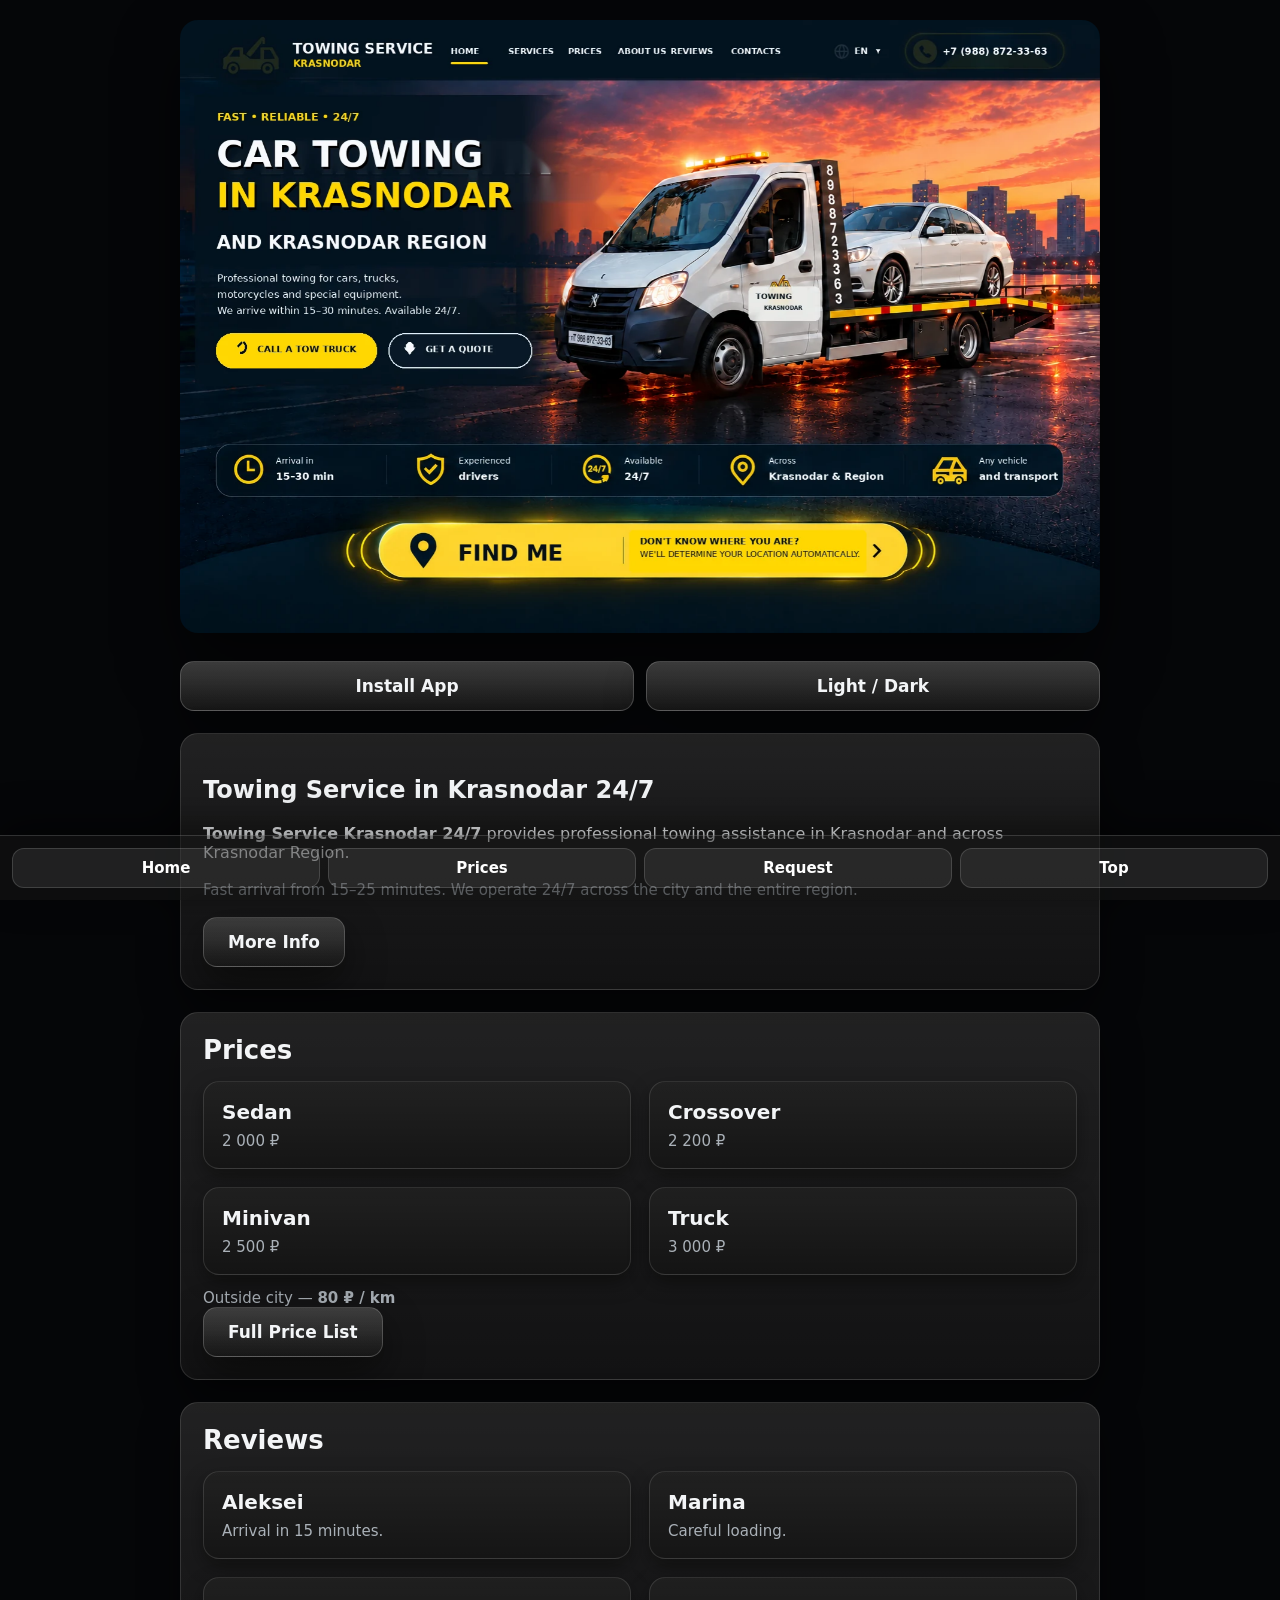
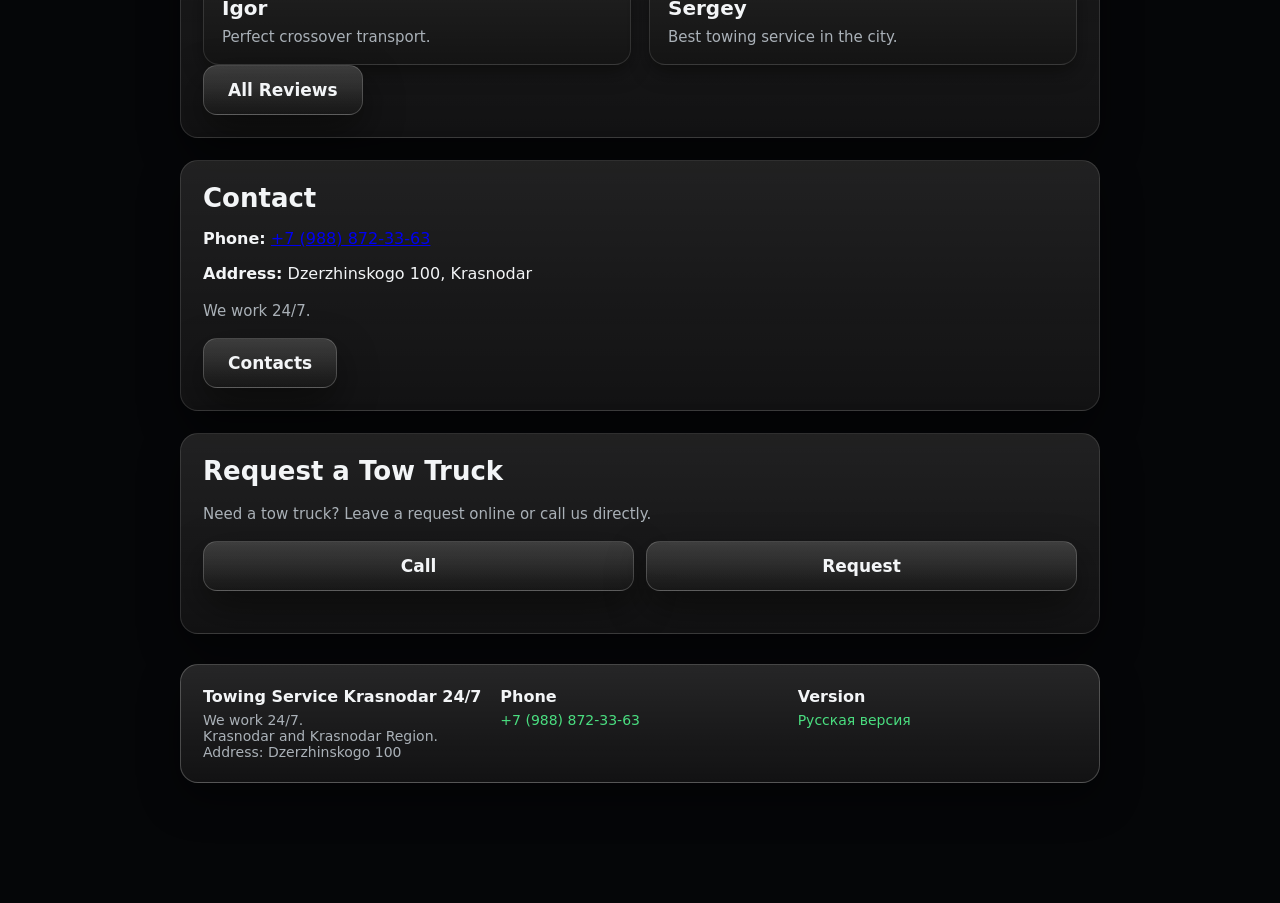
<file: en.html>
<!DOCTYPE html>
<html lang="en">
<head>
  <meta charset="UTF-8">

  <title>Towing Service Krasnodar 24/7 — Fast & Reliable</title>

  <meta name="viewport" content="width=device-width, initial-scale=1.0">

  <meta
    name="description"
    content="Professional towing service in Krasnodar and Krasnodar Region. Fast arrival from 15–25 minutes, careful vehicle loading and 24/7 towing assistance."
  >

  <meta
    name="robots"
    content="index, follow, max-image-preview:large"
  >

  <meta
    name="author"
    content="Towing Service Krasnodar 24/7"
  >

  <link
    rel="canonical"
    href="https://evakuator-krd.online/en.html"
  >

  <!-- Hreflang -->
  <link
    rel="alternate"
    hreflang="en"
    href="https://evakuator-krd.online/en.html"
  >

  <link
    rel="alternate"
    hreflang="ru"
    href="https://evakuator-krd.online/"
  >

  <link
    rel="alternate"
    hreflang="x-default"
    href="https://evakuator-krd.online/"
  >

  <!-- Open Graph -->
  <meta
    property="og:type"
    content="website"
  >

  <meta
    property="og:locale"
    content="en_US"
  >

  <meta
    property="og:locale:alternate"
    content="ru_RU"
  >

  <meta
    property="og:site_name"
    content="Towing Service Krasnodar 24/7"
  >

  <meta
    property="og:title"
    content="Towing Service Krasnodar 24/7 — Fast & Reliable"
  >

  <meta
    property="og:description"
    content="Professional 24/7 towing service in Krasnodar and Krasnodar Region. Fast arrival from 15–25 minutes and careful vehicle loading."
  >

  <meta
    property="og:url"
    content="https://evakuator-krd.online/en.html"
  >

  <meta
    property="og:image"
    content="https://evakuator-krd.online/banner-top-en.png"
  >

  <meta
    property="og:image:type"
    content="image/png"
  >

  <meta
    property="og:image:width"
    content="2000"
  >

  <meta
    property="og:image:height"
    content="1200"
  >

  <meta
    property="og:image:alt"
    content="Towing Service Krasnodar 24/7"
  >

  <!-- Twitter -->
  <meta
    name="twitter:card"
    content="summary_large_image"
  >

  <meta
    name="twitter:title"
    content="Towing Service Krasnodar 24/7 — Fast & Reliable"
  >

  <meta
    name="twitter:description"
    content="Professional towing service in Krasnodar and Krasnodar Region. Fast arrival and careful vehicle loading."
  >

  <meta
    name="twitter:image"
    content="https://evakuator-krd.online/banner-top-en.png"
  >

  <meta
    name="twitter:image:alt"
    content="Towing Service Krasnodar 24/7"
  >

  <!-- PWA -->
  <link
    rel="manifest"
    href="/manifest.json"
  >

  <meta
    name="theme-color"
    content="#050608"
  >

  <meta
    name="mobile-web-app-capable"
    content="yes"
  >

  <meta
    name="apple-mobile-web-app-capable"
    content="yes"
  >

  <meta
    name="apple-mobile-web-app-status-bar-style"
    content="black"
  >

  <link
    rel="apple-touch-icon"
    href="/preload.png"
  >

  <!-- Styles -->
  <link
    rel="stylesheet"
    href="/style.css"
  >

  <link
    rel="icon"
    href="/favicon.png"
    type="image/png"
  >

  <!-- Schema.org -->
  <script type="application/ld+json">
  {
    "@context": "https://schema.org",
    "@type": "WebPage",
    "@id": "https://evakuator-krd.online/en.html#webpage",

    "url": "https://evakuator-krd.online/en.html",

    "name": "Towing Service Krasnodar 24/7 — Fast & Reliable",

    "description": "Professional towing service in Krasnodar and Krasnodar Region. Fast arrival from 15–25 minutes, careful vehicle loading and 24/7 towing assistance.",

    "inLanguage": "en",

    "isPartOf": {
      "@type": "WebSite",
      "@id": "https://evakuator-krd.online/#website",
      "url": "https://evakuator-krd.online/",
      "name": "Towing Service Krasnodar 24/7"
    },

    "mainEntity": {
      "@type": "LocalBusiness",
      "@id": "https://evakuator-krd.online/#business",

      "name": "Towing Service Krasnodar 24/7",

      "description": "Professional 24/7 towing assistance in Krasnodar and Krasnodar Region.",

      "url": "https://evakuator-krd.online/",

      "telephone": "+7-988-872-33-63",

      "image": [
        "https://evakuator-krd.online/banner-top-en.png"
      ],

      "priceRange": "₽₽",

      "address": {
        "@type": "PostalAddress",
        "streetAddress": "Dzerzhinskogo 100",
        "addressLocality": "Krasnodar",
        "addressRegion": "Krasnodar Region",
        "addressCountry": "RU"
      },

      "areaServed": {
        "@type": "AdministrativeArea",
        "name": "Krasnodar Region"
      },

      "openingHoursSpecification": {
        "@type": "OpeningHoursSpecification",
        "dayOfWeek": [
          "Monday",
          "Tuesday",
          "Wednesday",
          "Thursday",
          "Friday",
          "Saturday",
          "Sunday"
        ],
        "opens": "00:00",
        "closes": "23:59"
      }
    }
  }
  </script>
</head>

<body id="top" class="theme-dark page-fade-in">

  <div id="preloader">
    <img
      src="/preload.png"
      alt=""
      class="preloader-img"
      width="140"
      height="140"
    >

    <div class="preloader-title">
      Towing Service Krasnodar
    </div>
  </div>

  <div class="container">

    <div class="hero-shell">

      <header class="hero fade-in">
        <picture>

          <source
            srcset="/banner-top-en.webp"
            type="image/webp"
          >

          <img
            src="/banner-top-en.png"
            alt="Towing Service Krasnodar 24/7"
            class="hero-img"
            width="1536"
            height="1024"
            fetchpriority="high"
            decoding="async"
          >

        </picture>
      </header>

      <!-- Clickable areas for the controls printed inside the banner. -->
      <nav class="hero-nav-overlay" aria-label="Banner navigation">

        <a
          class="hero-nav-link hero-nav-home"
          href="/en.html"
          aria-label="Home"
        ></a>

        <a
          class="hero-nav-link hero-nav-services"
          href="#prices"
          aria-label="Services"
        ></a>

        <a
          class="hero-nav-link hero-nav-prices"
          href="/prices.html"
          aria-label="Prices"
        ></a>

        <a
          class="hero-nav-link hero-nav-about"
          href="/about.html"
          aria-label="About us"
        ></a>

        <a
          class="hero-nav-link hero-nav-reviews"
          href="/reviews.html"
          aria-label="Reviews"
        ></a>

        <a
          class="hero-nav-link hero-nav-contacts"
          href="/contacts.html"
          aria-label="Contacts"
        ></a>

        <a
          class="hero-nav-link hero-nav-phone"
          href="tel:+79888723363"
          aria-label="Call +7 (988) 872-33-63"
        ></a>

        <a
          class="hero-nav-link hero-nav-call"
          href="tel:+79888723363"
          aria-label="Call a tow truck"
        ></a>

        <a
          class="hero-nav-link hero-nav-price"
          href="/request.html"
          aria-label="Get a quote"
        ></a>

        <button
          class="hero-nav-link hero-nav-location"
          type="button"
          id="heroLocationButton"
          aria-label="Find me and send my location"
        ></button>

        <a
          class="hero-nav-link hero-nav-language"
          href="/"
          aria-label="Russian version"
        ></a>

      </nav>

    </div>

    <div class="top-buttons fade-in">

      <button
        id="installBtn"
        class="apple-glass-btn install-btn"
        type="button"
        style="display:none;"
        aria-label="Install app"
      >
        Install App
      </button>

      <button
        id="iosInstall"
        class="apple-glass-btn install-btn"
        type="button"
        style="display:none;"
        aria-label="Install app on iPhone"
      >
        Install on iPhone
      </button>

      <button
        id="themeToggle"
        class="apple-glass-btn theme-btn"
        type="button"
        aria-label="Switch light or dark theme"
      >
        Light / Dark
      </button>

    </div>

    <main>

      <section class="section fade-in">

        <h1>Towing Service in Krasnodar 24/7</h1>

        <p>
          <strong>Towing Service Krasnodar 24/7</strong>
          provides professional towing assistance in Krasnodar
          and across Krasnodar Region.
        </p>

        <p class="muted">
          Fast arrival from 15–25 minutes.
          We operate 24/7 across the city and the entire region.
        </p>

        <a
          class="apple-glass-btn"
          href="/about.html"
          aria-label="More information about the towing company"
        >
          More Info
        </a>

      </section>

      <section class="section fade-in" id="prices">

        <h2>Prices</h2>

        <div class="services-list">

          <div class="service-card">
            <h3>Sedan</h3>
            <p>2 000 ₽</p>
          </div>

          <div class="service-card">
            <h3>Crossover</h3>
            <p>2 200 ₽</p>
          </div>

          <div class="service-card">
            <h3>Minivan</h3>
            <p>2 500 ₽</p>
          </div>

          <div class="service-card">
            <h3>Truck</h3>
            <p>3 000 ₽</p>
          </div>

        </div>

        <div class="adv-item">
          Outside city —
          <strong>80 ₽ / km</strong>
        </div>

        <a
          class="apple-glass-btn"
          href="/prices.html"
          aria-label="View full towing price list"
        >
          Full Price List
        </a>

      </section>

      <section class="section fade-in">

        <h2>Reviews</h2>

        <div class="services-list">

          <article class="service-card">
            <h3>Aleksei</h3>
            <p>Arrival in 15 minutes.</p>
          </article>

          <article class="service-card">
            <h3>Marina</h3>
            <p>Careful loading.</p>
          </article>

          <article class="service-card">
            <h3>Igor</h3>
            <p>Perfect crossover transport.</p>
          </article>

          <article class="service-card">
            <h3>Sergey</h3>
            <p>Best towing service in the city.</p>
          </article>

        </div>

        <a
          class="apple-glass-btn"
          href="/reviews.html"
          aria-label="View all towing service reviews"
        >
          All Reviews
        </a>

      </section>

      <section class="section fade-in">

        <h2>Contact</h2>

        <p>
          <strong>Phone:</strong>
          <a href="tel:+79888723363">
            +7 (988) 872-33-63
          </a>
        </p>

        <p>
          <strong>Address:</strong>
          Dzerzhinskogo 100, Krasnodar
        </p>

        <p class="muted">
          We work 24/7.
        </p>

        <a
          class="apple-glass-btn"
          href="/contacts.html"
          aria-label="View towing service contact information"
        >
          Contacts
        </a>

      </section>

      <section class="section fade-in">

        <h2>Request a Tow Truck</h2>

        <p class="muted">
          Need a tow truck? Leave a request online or call us directly.
        </p>

        <div class="btn-row">

          <a
            class="apple-glass-btn"
            href="tel:+79888723363"
            aria-label="Call towing service"
          >
            Call
          </a>

          <a
            class="apple-glass-btn"
            href="/request.html"
            aria-label="Submit a towing request"
          >
            Request
          </a>

        </div>

      </section>

    </main>

    <footer class="footer fade-in">

      <div class="footer-grid">

        <div>

          <h3>Towing Service Krasnodar 24/7</h3>

          <p>
            We work 24/7.
          </p>

          <p>
            Krasnodar and Krasnodar Region.
          </p>

          <p>
            Address: Dzerzhinskogo 100
          </p>

        </div>

        <div>

          <h3>Phone</h3>

          <p>
            <a href="tel:+79888723363">
              +7 (988) 872-33-63
            </a>
          </p>

        </div>

        <div class="footer-right">

          <h3>Version</h3>

          <p>
            <a href="/">
              Русская версия
            </a>
          </p>

        </div>

      </div>

    </footer>

  </div>

  <nav
    class="bottom-menu fade-in"
    aria-label="Main navigation"
  >

    <a href="/en.html">
      Home
    </a>

    <a href="/prices.html">
      Prices
    </a>

    <a href="/request.html">
      Request
    </a>

    <a href="#top">
      Top
    </a>

  </nav>

  <script src="/app.js" defer></script>

  <script>
    document.addEventListener("DOMContentLoaded", function () {
      const button = document.getElementById("heroLocationButton");
      if (button && typeof window.sendLocation === "function") {
        button.addEventListener("click", window.sendLocation);
      }
    });
  </script>

</body>
</html>
</file>
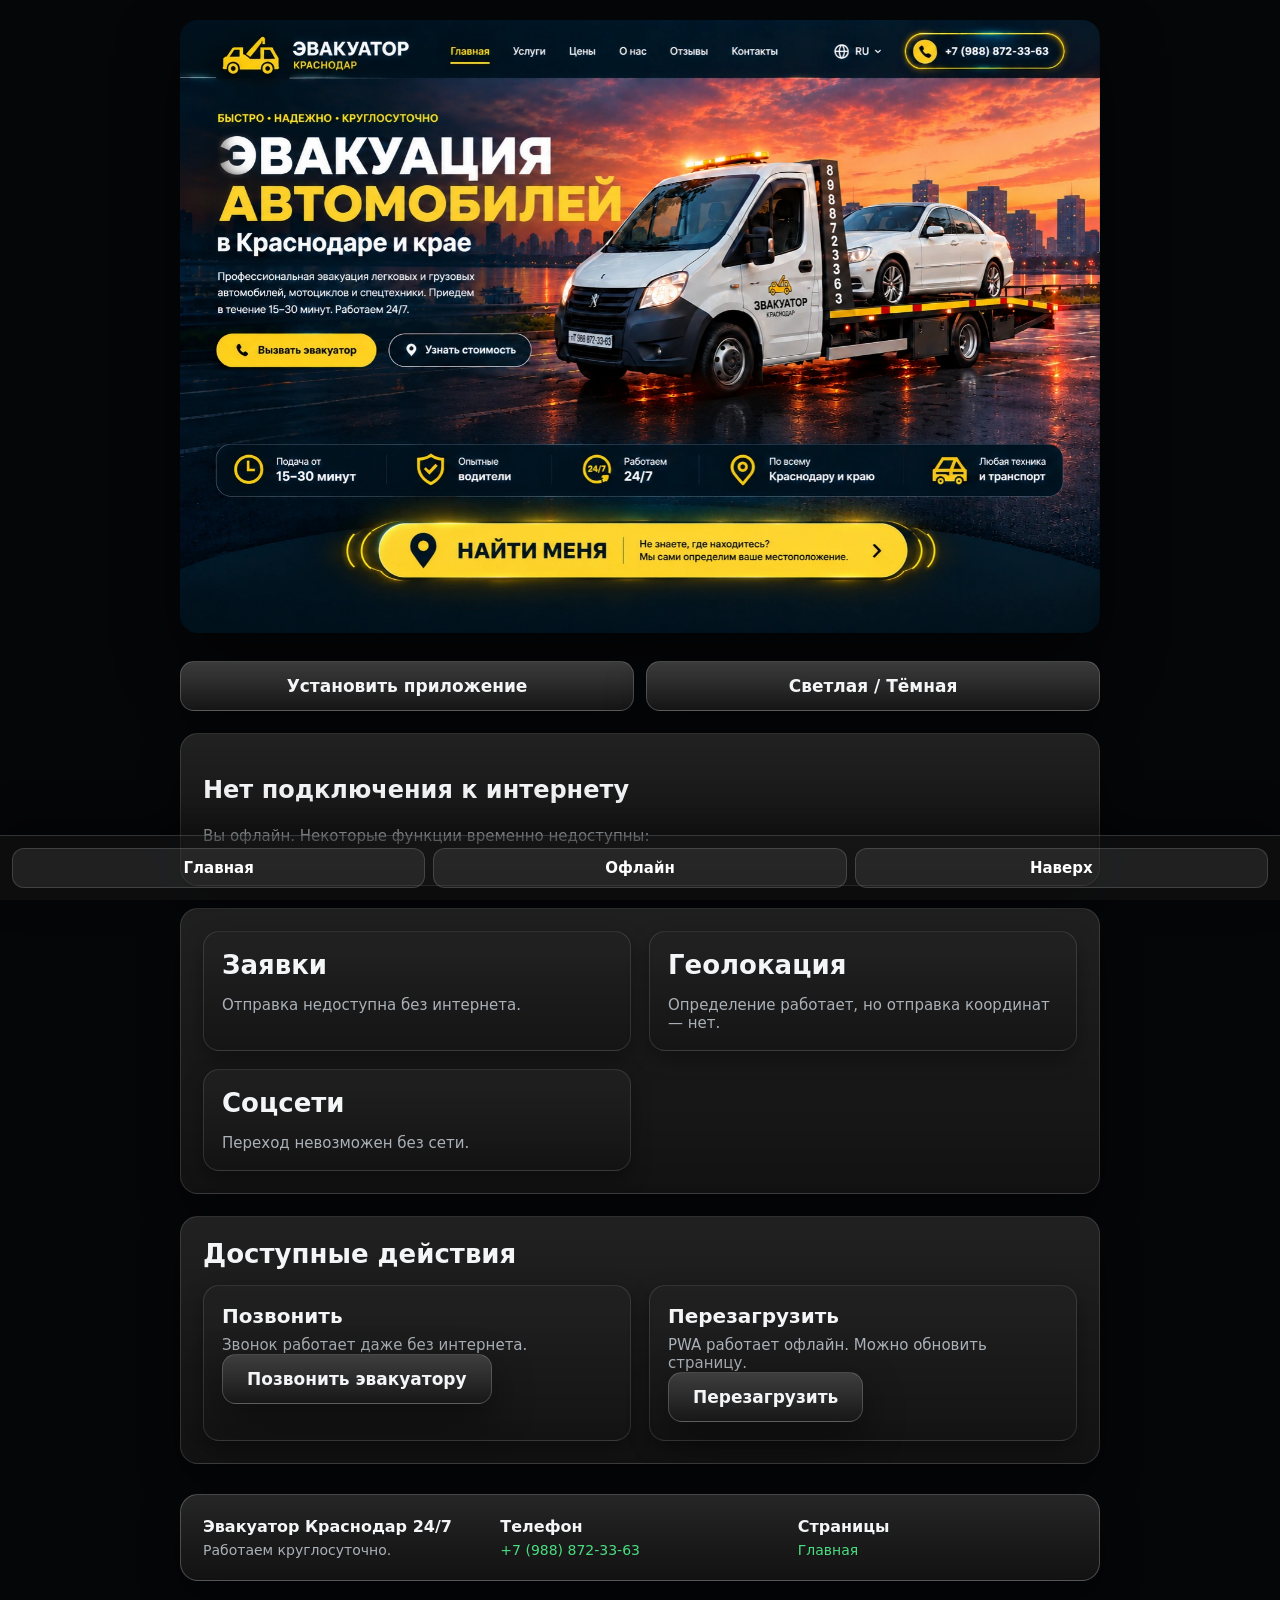
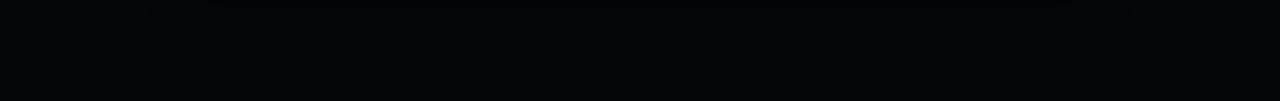
<file: offline.html>
<!DOCTYPE html>
<html lang="ru">
<head>
  <meta charset="UTF-8">

  <title>Нет подключения — Эвакуатор Краснодар 24/7</title>

  <meta name="viewport" content="width=device-width, initial-scale=1.0">

  <meta
    name="description"
    content="Офлайн-страница Эвакуатор Краснодар 24/7."
  >

  <meta
    name="robots"
    content="noindex, nofollow, noarchive, nosnippet"
  >

  <!-- PWA -->
  <link
    rel="manifest"
    href="/manifest.json"
  >

  <meta
    name="theme-color"
    content="#050608"
  >

  <meta
    name="mobile-web-app-capable"
    content="yes"
  >

  <meta
    name="apple-mobile-web-app-capable"
    content="yes"
  >

  <meta
    name="apple-mobile-web-app-status-bar-style"
    content="black"
  >

  <link
    rel="apple-touch-icon"
    href="/preload.png"
  >

  <!-- Styles -->
  <link
    rel="stylesheet"
    href="/style.css"
  >

  <link
    rel="icon"
    href="/favicon.png"
    type="image/png"
  >
</head>

<body id="top" class="theme-dark page-fade-in">

  <div id="preloader">
    <img
      src="/preload.png"
      alt="Эвакуатор Краснодар 24/7"
      class="preloader-img"
    >

    <div class="preloader-title">
      Эвакуатор Краснодар
    </div>
  </div>

  <div class="container">

    <header class="hero fade-in">
      <picture>
        <source
          srcset="/banner-top.webp"
          type="image/webp"
        >

        <img
          src="/banner-top.png"
          alt="Эвакуатор Краснодар 24/7"
          class="hero-img"
          width="2000"
          height="1200"
          decoding="async"
        >
      </picture>
    </header>

    <div class="top-buttons fade-in">

      <button
        id="installBtn"
        class="apple-glass-btn install-btn"
        type="button"
        style="display:none;"
        aria-label="Установить приложение"
      >
        Установить приложение
      </button>

      <button
        id="iosInstall"
        class="apple-glass-btn install-btn"
        type="button"
        style="display:none;"
        aria-label="Установить приложение на iPhone"
      >
        Установить на iPhone
      </button>

      <button
        id="themeToggle"
        class="apple-glass-btn theme-btn"
        type="button"
        aria-label="Переключить светлую или тёмную тему"
      >
        Светлая / Тёмная
      </button>

    </div>

    <main>

      <section class="section fade-in">

        <h1>Нет подключения к интернету</h1>

        <p class="muted">
          Вы офлайн. Некоторые функции временно недоступны:
        </p>

      </section>

      <section class="section fade-in">

        <div class="services-list">

          <div class="service-card">
            <h2>Заявки</h2>

            <p>
              Отправка недоступна без интернета.
            </p>
          </div>

          <div class="service-card">
            <h2>Геолокация</h2>

            <p>
              Определение работает, но отправка координат — нет.
            </p>
          </div>

          <div class="service-card">
            <h2>Соцсети</h2>

            <p>
              Переход невозможен без сети.
            </p>
          </div>

        </div>

      </section>

      <section class="section fade-in">

        <h2>Доступные действия</h2>

        <div class="services-list">

          <div class="service-card">

            <h3>Позвонить</h3>

            <p>
              Звонок работает даже без интернета.
            </p>

            <a
              class="apple-glass-btn"
              href="tel:+79888723363"
              aria-label="Позвонить эвакуатору"
            >
              Позвонить эвакуатору
            </a>

          </div>

          <div class="service-card">

            <h3>Перезагрузить</h3>

            <p>
              PWA работает офлайн. Можно обновить страницу.
            </p>

            <button
              class="apple-glass-btn"
              type="button"
              onclick="window.location.reload()"
            >
              Перезагрузить
            </button>

          </div>

        </div>

      </section>

    </main>

    <footer class="footer fade-in">

      <div class="footer-grid">

        <div>
          <h3>Эвакуатор Краснодар 24/7</h3>

          <p>
            Работаем круглосуточно.
          </p>
        </div>

        <div>
          <h3>Телефон</h3>

          <p>
            <a href="tel:+79888723363">
              +7 (988) 872-33-63
            </a>
          </p>
        </div>

        <div class="footer-right">

          <h3>Страницы</h3>

          <p>
            <a href="/">
              Главная
            </a>
          </p>

        </div>

      </div>

    </footer>

  </div>

  <nav
    class="bottom-menu fade-in"
    aria-label="Основная навигация"
  >
    <a href="/">
      Главная
    </a>

    <a href="/offline.html">
      Офлайн
    </a>

    <a href="#top">
      Наверх
    </a>
  </nav>

  <script src="/app.js" defer></script>

</body>
</html>
</file>
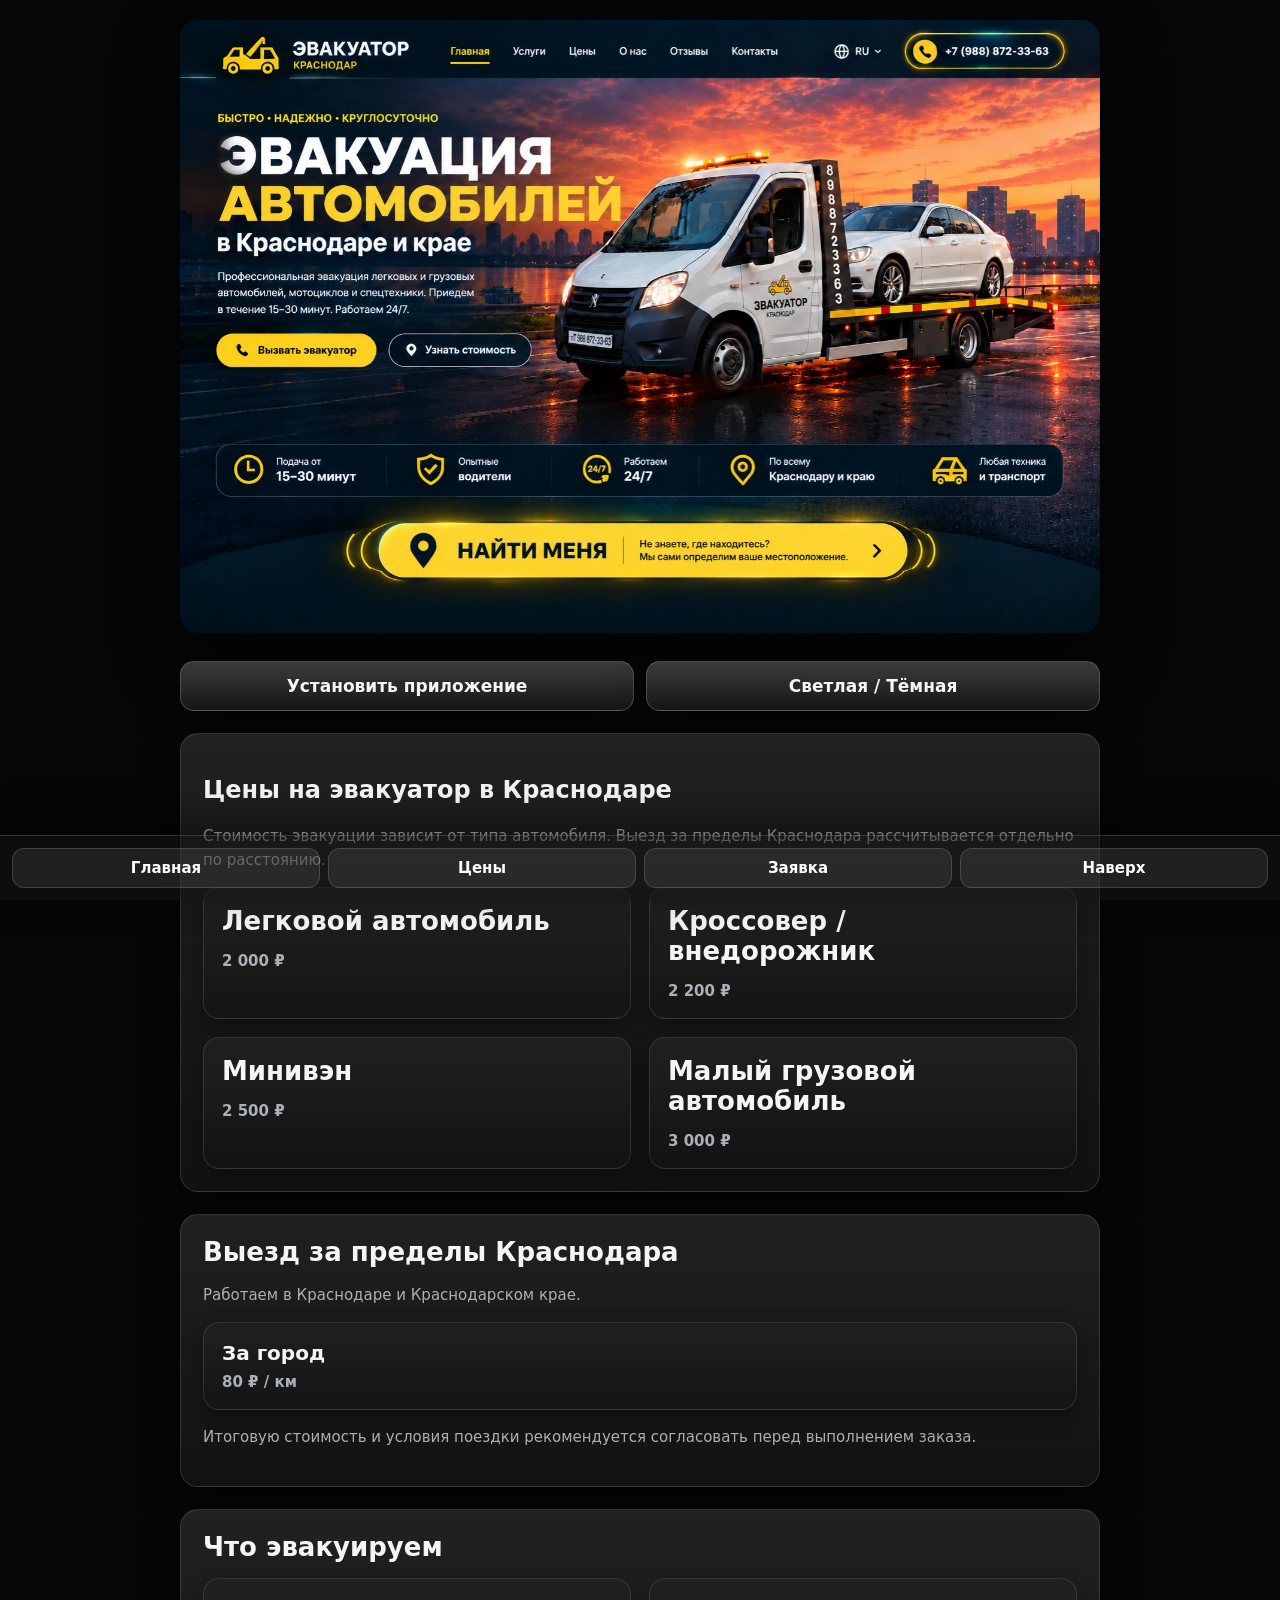
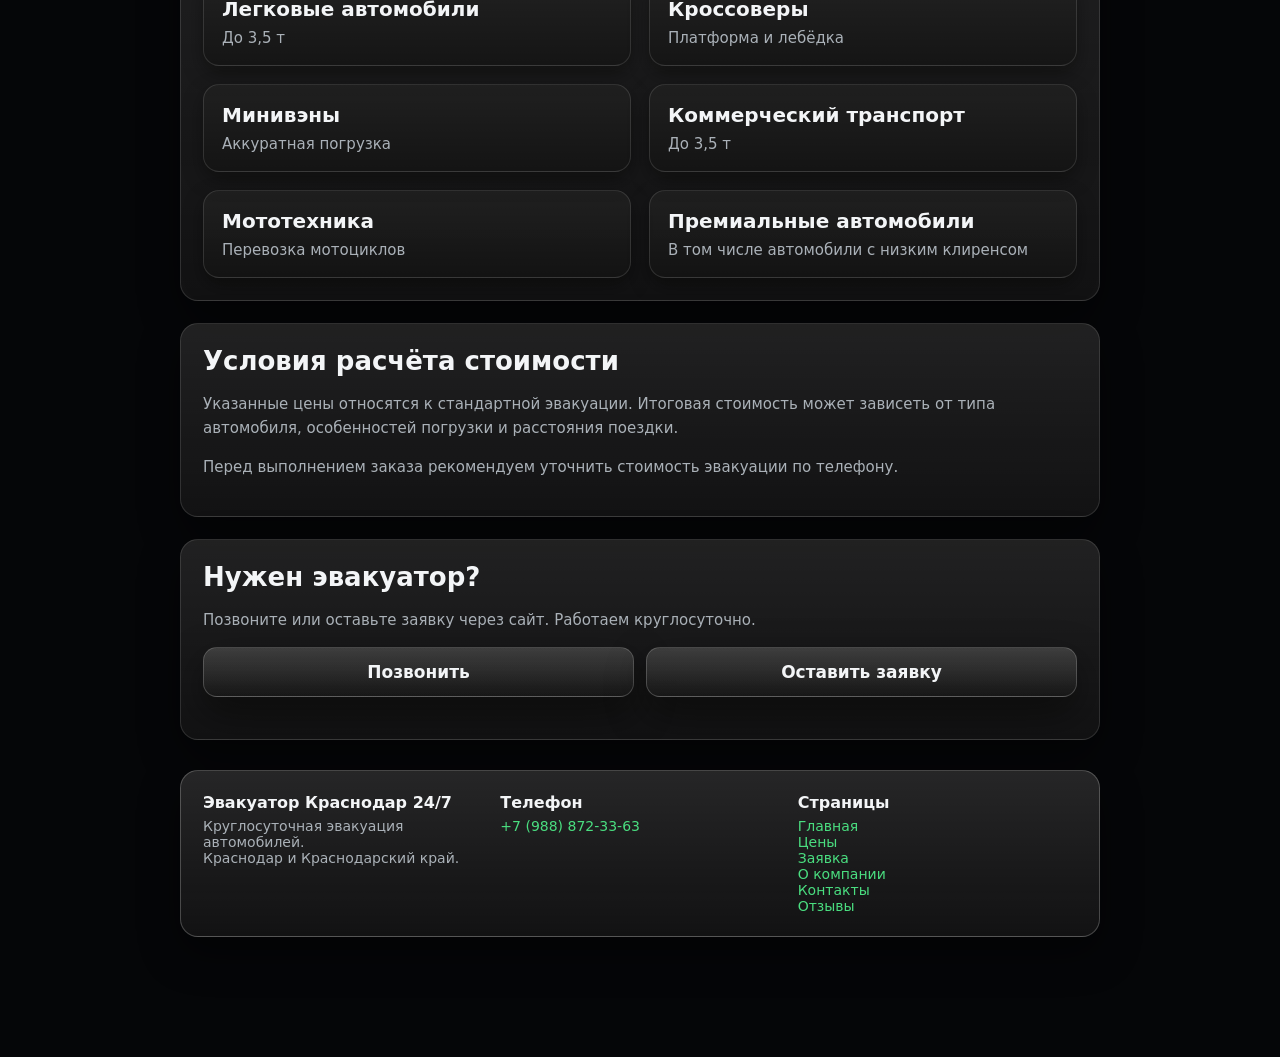
<file: prices.html>
<!DOCTYPE html>
<html lang="ru">

<head>

  <meta charset="UTF-8">

  <meta
    name="viewport"
    content="width=device-width, initial-scale=1.0"
  >

  <title>
    Цены на эвакуатор в Краснодаре — Эвакуатор Краснодар 24/7
  </title>

  <meta
    name="description"
    content="Цены на эвакуатор в Краснодаре 24/7: легковой автомобиль — 2 000 ₽, кроссовер или внедорожник — 2 200 ₽, минивэн — 2 500 ₽, малый грузовой автомобиль — 3 000 ₽. За город — 80 ₽/км."
  >

  <meta
    name="author"
    content="Эвакуатор Краснодар 24/7"
  >

  <meta
    name="robots"
    content="index, follow, max-image-preview:large"
  >

  <link
    rel="canonical"
    href="https://evakuator-krd.online/prices.html"
  >

  <link
    rel="alternate"
    hreflang="ru"
    href="https://evakuator-krd.online/prices.html"
  >

  <link
    rel="alternate"
    hreflang="x-default"
    href="https://evakuator-krd.online/prices.html"
  >


  <!-- =====================================================
       OPEN GRAPH
       ===================================================== -->

  <meta
    property="og:type"
    content="website"
  >

  <meta
    property="og:locale"
    content="ru_RU"
  >

  <meta
    property="og:site_name"
    content="Эвакуатор Краснодар 24/7"
  >

  <meta
    property="og:title"
    content="Цены на эвакуатор в Краснодаре — Эвакуатор Краснодар 24/7"
  >

  <meta
    property="og:description"
    content="Стоимость эвакуации автомобилей в Краснодаре: легковой автомобиль — 2 000 ₽, кроссовер или внедорожник — 2 200 ₽, минивэн — 2 500 ₽, малый грузовой автомобиль — 3 000 ₽. За город — 80 ₽/км."
  >

  <meta
    property="og:url"
    content="https://evakuator-krd.online/prices.html"
  >

  <meta
    property="og:image"
    content="https://evakuator-krd.online/banner-top.png"
  >

  <meta
    property="og:image:type"
    content="image/png"
  >

  <meta
    property="og:image:width"
    content="2000"
  >

  <meta
    property="og:image:height"
    content="1200"
  >

  <meta
    property="og:image:alt"
    content="Цены на эвакуатор в Краснодаре"
  >


  <!-- =====================================================
       TWITTER
       ===================================================== -->

  <meta
    name="twitter:card"
    content="summary_large_image"
  >

  <meta
    name="twitter:title"
    content="Цены на эвакуатор в Краснодаре"
  >

  <meta
    name="twitter:description"
    content="Стоимость эвакуации автомобилей в Краснодаре и Краснодарском крае 24/7."
  >

  <meta
    name="twitter:image"
    content="https://evakuator-krd.online/banner-top.png"
  >

  <meta
    name="twitter:image:alt"
    content="Цены на эвакуатор в Краснодаре"
  >


  <!-- =====================================================
       PWA
       ===================================================== -->

  <link
    rel="manifest"
    href="/manifest.json"
  >

  <meta
    name="theme-color"
    content="#050608"
  >

  <meta
    name="mobile-web-app-capable"
    content="yes"
  >

  <meta
    name="apple-mobile-web-app-capable"
    content="yes"
  >

  <meta
    name="apple-mobile-web-app-status-bar-style"
    content="black-translucent"
  >

  <meta
    name="apple-mobile-web-app-title"
    content="Эвакуатор"
  >

  <link
    rel="apple-touch-icon"
    href="/preload.png"
  >


  <!-- =====================================================
       STYLES
       ===================================================== -->

  <link
    rel="stylesheet"
    href="/style.css"
  >

  <link
    rel="icon"
    href="/favicon.png"
    type="image/png"
  >


  <!-- =====================================================
       HERO PRELOAD
       ===================================================== -->

  <link
    rel="preload"
    as="image"
    href="/banner-top.webp"
    type="image/webp"
  >


  <!-- =====================================================
       STRUCTURED DATA
       ===================================================== -->

  <script type="application/ld+json">
  {
    "@context": "https://schema.org",
    "@graph": [

      {
        "@type": "WebSite",
        "@id": "https://evakuator-krd.online/#website",
        "url": "https://evakuator-krd.online/",
        "name": "Эвакуатор Краснодар 24/7",
        "inLanguage": "ru-RU"
      },

      {
        "@type": "LocalBusiness",
        "@id": "https://evakuator-krd.online/#business",
        "name": "Эвакуатор Краснодар 24/7",
        "url": "https://evakuator-krd.online/",
        "telephone": "+79888723363",
        "description": "Круглосуточная эвакуация автомобилей в Краснодаре и Краснодарском крае.",
        "image": [
          "https://evakuator-krd.online/banner-top.png"
        ],
        "priceRange": "₽₽",
        "address": {
          "@type": "PostalAddress",
          "streetAddress": "ул. Дзержинского, 100",
          "addressLocality": "Краснодар",
          "addressRegion": "Краснодарский край",
          "addressCountry": "RU"
        },
        "areaServed": {
          "@type": "AdministrativeArea",
          "name": "Краснодарский край"
        },
        "openingHoursSpecification": {
          "@type": "OpeningHoursSpecification",
          "dayOfWeek": [
            "Monday",
            "Tuesday",
            "Wednesday",
            "Thursday",
            "Friday",
            "Saturday",
            "Sunday"
          ],
          "opens": "00:00",
          "closes": "23:59"
        }
      },

      {
        "@type": "WebPage",
        "@id": "https://evakuator-krd.online/prices.html#webpage",
        "url": "https://evakuator-krd.online/prices.html",
        "name": "Цены на эвакуатор в Краснодаре",
        "description": "Цены на эвакуацию автомобилей в Краснодаре и Краснодарском крае.",
        "inLanguage": "ru-RU",
        "isPartOf": {
          "@id": "https://evakuator-krd.online/#website"
        },
        "about": {
          "@id": "https://evakuator-krd.online/#business"
        },
        "mainEntity": {
          "@id": "https://evakuator-krd.online/prices.html#offers"
        }
      },

      {
        "@type": "ItemList",
        "@id": "https://evakuator-krd.online/prices.html#offers",
        "name": "Цены на эвакуатор в Краснодаре",
        "numberOfItems": 5,
        "itemListElement": [

          {
            "@type": "ListItem",
            "position": 1,
            "name": "Эвакуация легкового автомобиля",
            "item": {
              "@type": "Offer",
              "name": "Эвакуация легкового автомобиля",
              "description": "Эвакуация легкового автомобиля в Краснодаре",
              "price": "2000",
              "priceCurrency": "RUB",
              "availability": "https://schema.org/InStock",
              "url": "https://evakuator-krd.online/prices.html",
              "seller": {
                "@id": "https://evakuator-krd.online/#business"
              }
            }
          },

          {
            "@type": "ListItem",
            "position": 2,
            "name": "Эвакуация кроссовера или внедорожника",
            "item": {
              "@type": "Offer",
              "name": "Эвакуация кроссовера или внедорожника",
              "description": "Эвакуация кроссоверов и внедорожников в Краснодаре",
              "price": "2200",
              "priceCurrency": "RUB",
              "availability": "https://schema.org/InStock",
              "url": "https://evakuator-krd.online/prices.html",
              "seller": {
                "@id": "https://evakuator-krd.online/#business"
              }
            }
          },

          {
            "@type": "ListItem",
            "position": 3,
            "name": "Эвакуация минивэна",
            "item": {
              "@type": "Offer",
              "name": "Эвакуация минивэна",
              "description": "Эвакуация минивэнов в Краснодаре",
              "price": "2500",
              "priceCurrency": "RUB",
              "availability": "https://schema.org/InStock",
              "url": "https://evakuator-krd.online/prices.html",
              "seller": {
                "@id": "https://evakuator-krd.online/#business"
              }
            }
          },

          {
            "@type": "ListItem",
            "position": 4,
            "name": "Эвакуация малого грузового автомобиля",
            "item": {
              "@type": "Offer",
              "name": "Эвакуация малого грузового автомобиля",
              "description": "Эвакуация малого грузового транспорта до 3,5 тонн",
              "price": "3000",
              "priceCurrency": "RUB",
              "availability": "https://schema.org/InStock",
              "url": "https://evakuator-krd.online/prices.html",
              "seller": {
                "@id": "https://evakuator-krd.online/#business"
              }
            }
          },

          {
            "@type": "ListItem",
            "position": 5,
            "name": "Выезд за пределы Краснодара",
            "item": {
              "@type": "Offer",
              "name": "Выезд за пределы Краснодара",
              "description": "Выезд эвакуатора за пределы Краснодара",
              "priceSpecification": {
                "@type": "UnitPriceSpecification",
                "price": "80",
                "priceCurrency": "RUB",
                "unitCode": "KMT"
              },
              "availability": "https://schema.org/InStock",
              "url": "https://evakuator-krd.online/prices.html",
              "seller": {
                "@id": "https://evakuator-krd.online/#business"
              }
            }
          }

        ]
      }

    ]
  }
  </script>

</head>


<body
  id="top"
  class="theme-dark page-fade-in"
>


  <!-- =====================================================
       PRELOADER
       ===================================================== -->

  <div
    id="preloader"
    aria-hidden="true"
  >

    <img
      src="/preload.png"
      alt=""
      class="preloader-img"
      width="140"
      height="140"
    >

    <div class="preloader-title">
      Эвакуатор Краснодар
    </div>

  </div>


  <div class="container">


    <!-- ===================================================
         HERO
         =================================================== -->

    <header class="hero fade-in">

      <picture>

        <source
          srcset="/banner-top.webp"
          type="image/webp"
        >

        <img
          src="/banner-top.png"
          alt="Цены на эвакуатор в Краснодаре"
          class="hero-img"
          width="2000"
          height="1200"
          fetchpriority="high"
          decoding="async"
        >

      </picture>

    </header>


    <!-- ===================================================
         TOP BUTTONS
         =================================================== -->

    <div class="top-buttons fade-in">

      <button
        id="installBtn"
        class="apple-glass-btn install-btn"
        type="button"
        style="display:none;"
        aria-label="Установить приложение"
      >
        Установить приложение
      </button>


      <button
        id="iosInstall"
        class="apple-glass-btn install-btn"
        type="button"
        style="display:none;"
        aria-label="Установить приложение на iPhone"
      >
        Установить на iPhone
      </button>


      <button
        id="themeToggle"
        class="apple-glass-btn theme-btn"
        type="button"
        aria-label="Переключить светлую или тёмную тему"
      >
        Светлая / Тёмная
      </button>

    </div>


    <!-- ===================================================
         MAIN
         =================================================== -->

    <main>


      <!-- =================================================
           PRICES
           ================================================= -->

      <section
        class="section fade-in"
        aria-labelledby="prices-title"
      >

        <h1 id="prices-title">
          Цены на эвакуатор в Краснодаре
        </h1>

        <p class="muted">
          Стоимость эвакуации зависит от типа автомобиля.
          Выезд за пределы Краснодара рассчитывается отдельно
          по расстоянию.
        </p>


        <div class="services-list">


          <div class="service-card">

            <h2>
              Легковой автомобиль
            </h2>

            <p>
              <strong>2 000 ₽</strong>
            </p>

          </div>


          <div class="service-card">

            <h2>
              Кроссовер / внедорожник
            </h2>

            <p>
              <strong>2 200 ₽</strong>
            </p>

          </div>


          <div class="service-card">

            <h2>
              Минивэн
            </h2>

            <p>
              <strong>2 500 ₽</strong>
            </p>

          </div>


          <div class="service-card">

            <h2>
              Малый грузовой автомобиль
            </h2>

            <p>
              <strong>3 000 ₽</strong>
            </p>

          </div>


        </div>

      </section>


      <!-- =================================================
           OUTSIDE CITY
           ================================================= -->

      <section
        class="section fade-in"
        aria-labelledby="outside-title"
      >

        <h2 id="outside-title">
          Выезд за пределы Краснодара
        </h2>

        <p class="muted">
          Работаем в Краснодаре и Краснодарском крае.
        </p>


        <div class="service-card">

          <h3>
            За город
          </h3>

          <p>
            <strong>80 ₽ / км</strong>
          </p>

        </div>


        <p class="muted">
          Итоговую стоимость и условия поездки рекомендуется
          согласовать перед выполнением заказа.
        </p>

      </section>


      <!-- =================================================
           VEHICLES
           ================================================= -->

      <section
        class="section fade-in"
        aria-labelledby="vehicles-title"
      >

        <h2 id="vehicles-title">
          Что эвакуируем
        </h2>


        <div class="services-list">


          <div class="service-card">

            <h3>
              Легковые автомобили
            </h3>

            <p>
              До 3,5 т
            </p>

          </div>


          <div class="service-card">

            <h3>
              Кроссоверы
            </h3>

            <p>
              Платформа и лебёдка
            </p>

          </div>


          <div class="service-card">

            <h3>
              Минивэны
            </h3>

            <p>
              Аккуратная погрузка
            </p>

          </div>


          <div class="service-card">

            <h3>
              Коммерческий транспорт
            </h3>

            <p>
              До 3,5 т
            </p>

          </div>


          <div class="service-card">

            <h3>
              Мототехника
            </h3>

            <p>
              Перевозка мотоциклов
            </p>

          </div>


          <div class="service-card">

            <h3>
              Премиальные автомобили
            </h3>

            <p>
              В том числе автомобили с низким клиренсом
            </p>

          </div>


        </div>

      </section>


      <!-- =================================================
           ADDITIONAL INFORMATION
           ================================================= -->

      <section
        class="section fade-in"
        aria-labelledby="conditions-title"
      >

        <h2 id="conditions-title">
          Условия расчёта стоимости
        </h2>

        <p class="muted">
          Указанные цены относятся к стандартной эвакуации.
          Итоговая стоимость может зависеть от типа автомобиля,
          особенностей погрузки и расстояния поездки.
        </p>

        <p class="muted">
          Перед выполнением заказа рекомендуем уточнить
          стоимость эвакуации по телефону.
        </p>

      </section>


      <!-- =================================================
           CTA
           ================================================= -->

      <section
        class="section fade-in"
        aria-labelledby="cta-title"
      >

        <h2 id="cta-title">
          Нужен эвакуатор?
        </h2>

        <p class="muted">
          Позвоните или оставьте заявку через сайт.
          Работаем круглосуточно.
        </p>


        <div class="btn-row">

          <a
            class="apple-glass-btn"
            href="tel:+79888723363"
            aria-label="Позвонить в службу эвакуации"
          >
            Позвонить
          </a>


          <a
            class="apple-glass-btn"
            href="/request.html"
            aria-label="Оставить заявку на эвакуатор"
          >
            Оставить заявку
          </a>

        </div>

      </section>


    </main>


    <!-- ===================================================
         FOOTER
         =================================================== -->

    <footer class="footer fade-in">


      <div class="footer-grid">


        <div>

          <h3>
            Эвакуатор Краснодар 24/7
          </h3>

          <p>
            Круглосуточная эвакуация автомобилей.
          </p>

          <p>
            Краснодар и Краснодарский край.
          </p>

        </div>


        <div>

          <h3>
            Телефон
          </h3>

          <p>

            <a
              href="tel:+79888723363"
              aria-label="Позвонить по номеру +7 988 872-33-63"
            >
              +7 (988) 872-33-63
            </a>

          </p>

        </div>


        <div class="footer-right">

          <h3>
            Страницы
          </h3>

          <p>

            <a
              href="/"
            >
              Главная
            </a>

          </p>

          <p>

            <a
              href="/prices.html"
              aria-current="page"
            >
              Цены
            </a>

          </p>

          <p>

            <a
              href="/request.html"
            >
              Заявка
            </a>

          </p>

          <p>

            <a
              href="/about.html"
            >
              О компании
            </a>

          </p>

          <p>

            <a
              href="/contacts.html"
            >
              Контакты
            </a>

          </p>

          <p>

            <a
              href="/reviews.html"
            >
              Отзывы
            </a>

          </p>

        </div>


      </div>


    </footer>


  </div>


  <!-- =====================================================
       BOTTOM MENU
       ===================================================== -->

  <nav
    class="bottom-menu"
    aria-label="Основная навигация"
  >

    <a
      href="/"
      aria-label="Главная"
    >
      Главная
    </a>


    <a
      href="/prices.html"
      aria-current="page"
      aria-label="Цены"
    >
      Цены
    </a>


    <a
      href="/request.html"
      aria-label="Заявка"
    >
      Заявка
    </a>


    <a
      href="#top"
      aria-label="Наверх"
    >
      Наверх
    </a>

  </nav>


  <!-- =====================================================
       SCRIPTS
       ===================================================== -->

  <script
    src="/app.js"
    defer
  ></script>


</body>

</html>
</file>
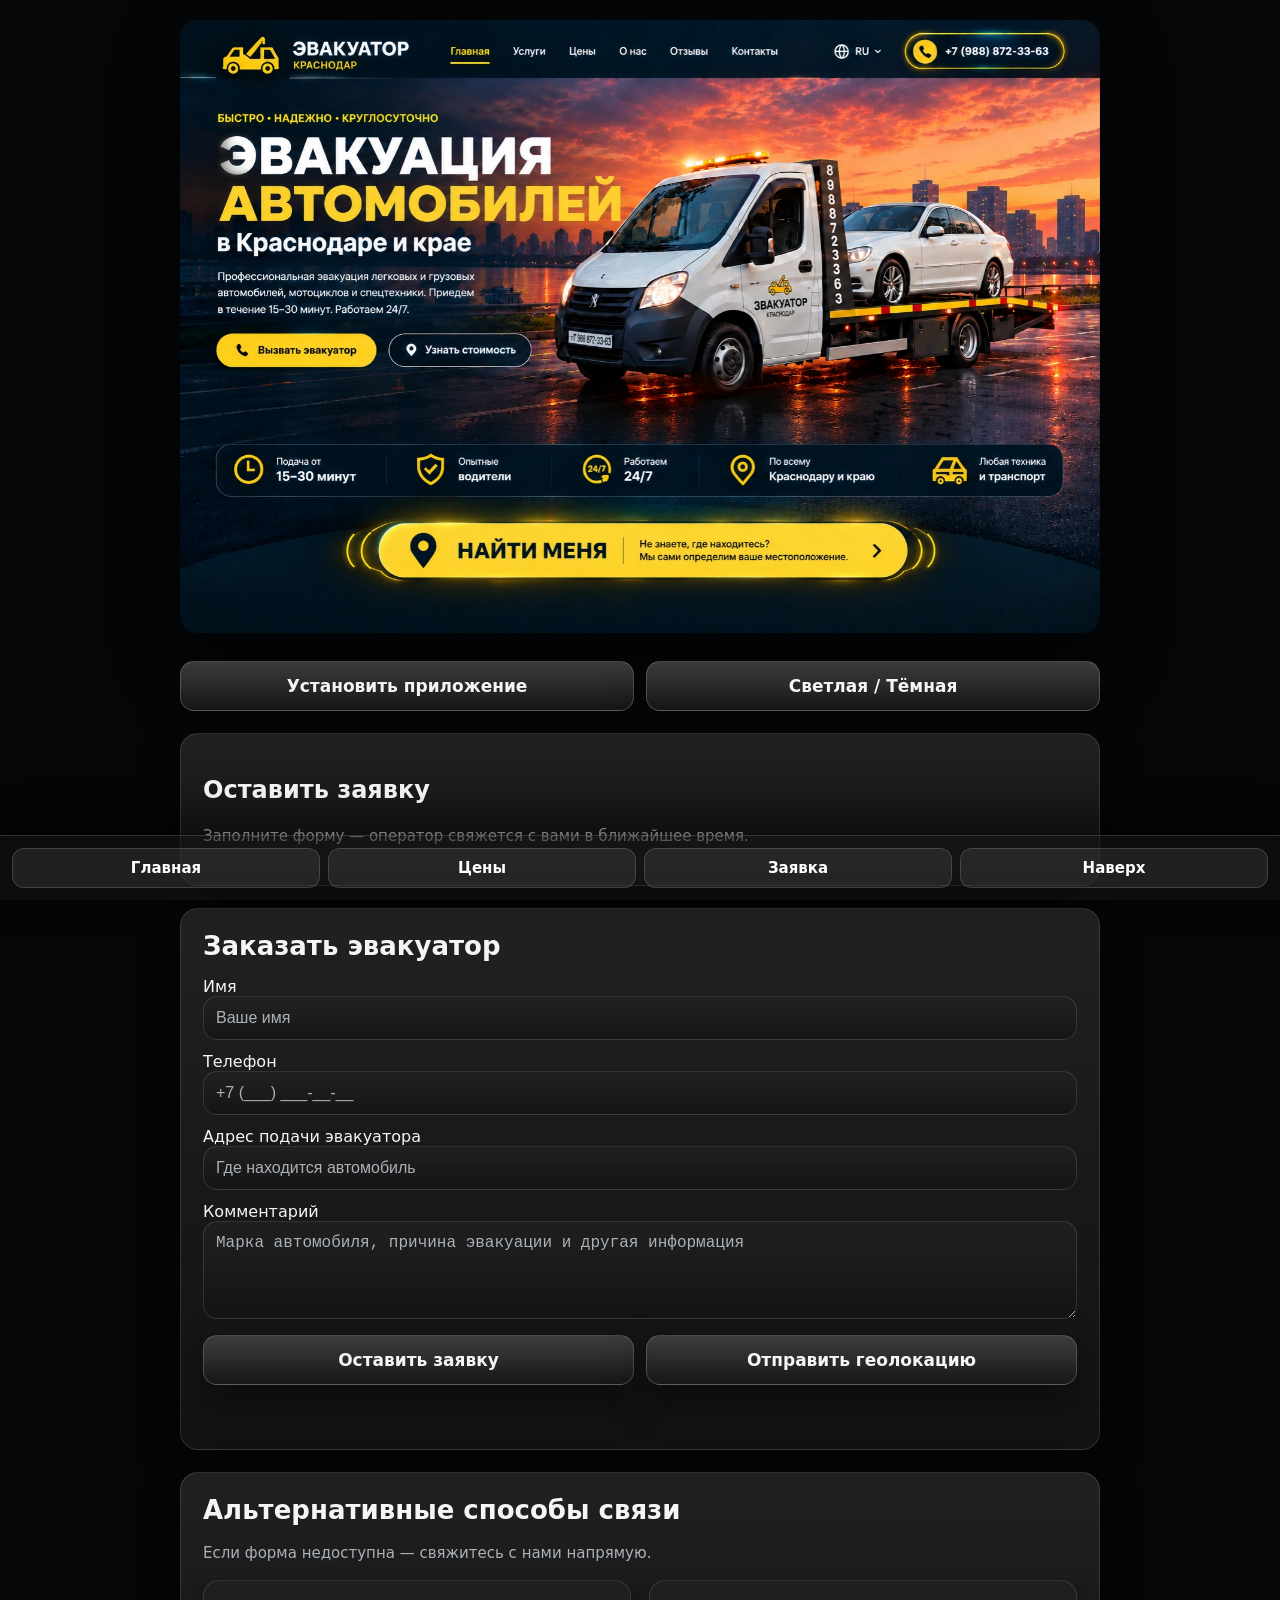
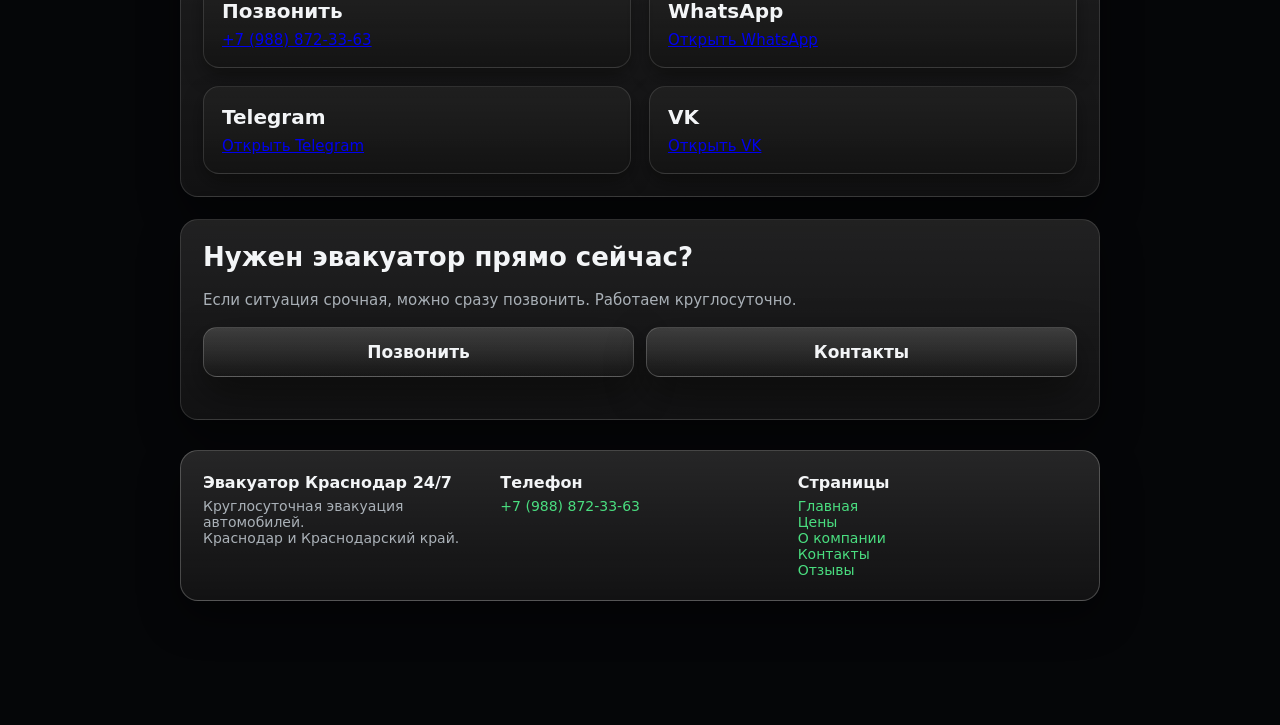
<file: request.html>
<!DOCTYPE html>
<html lang="ru">

<head>

  <meta charset="UTF-8">

  <meta
    name="viewport"
    content="width=device-width, initial-scale=1.0"
  >

  <title>
    Заказать эвакуатор в Краснодаре — Эвакуатор Краснодар 24/7
  </title>

  <meta
    name="description"
    content="Заказать эвакуатор в Краснодаре круглосуточно. Оставьте заявку онлайн или позвоните. Эвакуация легковых автомобилей, кроссоверов и другой техники в Краснодаре и Краснодарском крае 24/7."
  >

  <meta
    name="robots"
    content="index, follow, max-image-preview:large"
  >

  <meta
    name="author"
    content="Эвакуатор Краснодар 24/7"
  >

  <link
    rel="canonical"
    href="https://evakuator-krd.online/request.html"
  >

  <link
    rel="alternate"
    hreflang="ru"
    href="https://evakuator-krd.online/request.html"
  >

  <link
    rel="alternate"
    hreflang="x-default"
    href="https://evakuator-krd.online/request.html"
  >


  <!-- OPEN GRAPH -->

  <meta
    property="og:type"
    content="website"
  >

  <meta
    property="og:locale"
    content="ru_RU"
  >

  <meta
    property="og:site_name"
    content="Эвакуатор Краснодар 24/7"
  >

  <meta
    property="og:title"
    content="Заказать эвакуатор в Краснодаре — 24/7"
  >

  <meta
    property="og:description"
    content="Оставьте заявку на эвакуатор в Краснодаре онлайн или позвоните. Круглосуточная эвакуация автомобилей в Краснодаре и Краснодарском крае."
  >

  <meta
    property="og:url"
    content="https://evakuator-krd.online/request.html"
  >

  <meta
    property="og:image"
    content="https://evakuator-krd.online/banner-top.png"
  >

  <meta
    property="og:image:alt"
    content="Заказать эвакуатор в Краснодаре 24/7"
  >

  <meta
    property="og:image:type"
    content="image/png"
  >

  <meta
    property="og:image:width"
    content="2000"
  >

  <meta
    property="og:image:height"
    content="1200"
  >


  <!-- TWITTER -->

  <meta
    name="twitter:card"
    content="summary_large_image"
  >

  <meta
    name="twitter:title"
    content="Заказать эвакуатор в Краснодаре"
  >

  <meta
    name="twitter:description"
    content="Заявка на эвакуатор Краснодар 24/7. Онлайн-заказ эвакуации автомобиля в Краснодаре и Краснодарском крае."
  >

  <meta
    name="twitter:image"
    content="https://evakuator-krd.online/banner-top.png"
  >

  <meta
    name="twitter:image:alt"
    content="Заказать эвакуатор в Краснодаре 24/7"
  >


  <!-- PWA -->

  <link
    rel="manifest"
    href="/manifest.json"
  >

  <meta
    name="theme-color"
    content="#050608"
  >

  <meta
    name="mobile-web-app-capable"
    content="yes"
  >

  <meta
    name="apple-mobile-web-app-capable"
    content="yes"
  >

  <meta
    name="apple-mobile-web-app-status-bar-style"
    content="black"
  >

  <meta
    name="apple-mobile-web-app-title"
    content="Эвакуатор"
  >

  <link
    rel="apple-touch-icon"
    href="/preload.png"
  >


  <!-- STYLES -->

  <link
    rel="stylesheet"
    href="/style.css"
  >

  <link
    rel="icon"
    href="/favicon.png"
    type="image/png"
  >


  <!-- PRELOAD HERO -->

  <link
    rel="preload"
    as="image"
    href="/banner-top.webp"
    type="image/webp"
  >


  <!-- STRUCTURED DATA -->

  <script type="application/ld+json">
  {
    "@context": "https://schema.org",
    "@graph": [

      {
        "@type": "WebSite",
        "@id": "https://evakuator-krd.online/#website",
        "url": "https://evakuator-krd.online/",
        "name": "Эвакуатор Краснодар 24/7",
        "inLanguage": "ru-RU"
      },

      {
        "@type": "LocalBusiness",
        "@id": "https://evakuator-krd.online/#business",
        "name": "Эвакуатор Краснодар 24/7",
        "description": "Круглосуточная эвакуация автомобилей в Краснодаре и Краснодарском крае.",
        "url": "https://evakuator-krd.online/",
        "telephone": "+79888723363",
        "image": "https://evakuator-krd.online/banner-top.png",
        "priceRange": "₽₽",

        "address": {
          "@type": "PostalAddress",
          "streetAddress": "ул. Дзержинского, 100",
          "addressLocality": "Краснодар",
          "addressRegion": "Краснодарский край",
          "addressCountry": "RU"
        },

        "areaServed": {
          "@type": "AdministrativeArea",
          "name": "Краснодарский край"
        },

        "openingHoursSpecification": {
          "@type": "OpeningHoursSpecification",
          "dayOfWeek": [
            "Monday",
            "Tuesday",
            "Wednesday",
            "Thursday",
            "Friday",
            "Saturday",
            "Sunday"
          ],
          "opens": "00:00",
          "closes": "23:59"
        }
      },

      {
        "@type": "WebPage",
        "@id": "https://evakuator-krd.online/request.html#webpage",
        "url": "https://evakuator-krd.online/request.html",
        "name": "Заказать эвакуатор в Краснодаре",
        "description": "Онлайн-заявка на эвакуацию автомобиля в Краснодаре и Краснодарском крае.",
        "inLanguage": "ru-RU",
        "isPartOf": {
          "@id": "https://evakuator-krd.online/#website"
        },
        "about": {
          "@id": "https://evakuator-krd.online/#business"
        },
        "mainEntity": {
          "@id": "https://evakuator-krd.online/#business"
        }
      }

    ]
  }
  </script>

</head>


<body
  id="top"
  class="theme-dark page-fade-in"
>


  <!-- PRELOADER -->

  <div
    id="preloader"
    aria-hidden="true"
  >

    <img
      src="/preload.png"
      alt=""
      class="preloader-img"
      width="140"
      height="140"
    >

    <div class="preloader-title">
      Эвакуатор Краснодар
    </div>

  </div>


  <div class="container">


    <!-- HERO -->

    <header class="hero fade-in">

      <picture>

        <source
          srcset="/banner-top.webp"
          type="image/webp"
        >

        <img
          src="/banner-top.png"
          alt="Заказать эвакуатор в Краснодаре"
          class="hero-img"
          width="2000"
          height="1200"
          fetchpriority="high"
          decoding="async"
        >

      </picture>

    </header>


    <!-- TOP BUTTONS -->

    <div class="top-buttons fade-in">

      <button
        id="installBtn"
        class="apple-glass-btn install-btn"
        type="button"
        style="display:none;"
        aria-label="Установить приложение"
      >
        Установить приложение
      </button>


      <button
        id="iosInstall"
        class="apple-glass-btn install-btn"
        type="button"
        style="display:none;"
        aria-label="Установить приложение на iPhone"
      >
        Установить на iPhone
      </button>


      <button
        id="themeToggle"
        class="apple-glass-btn theme-btn"
        type="button"
        aria-label="Переключить светлую или тёмную тему"
      >
        Светлая / Тёмная
      </button>

    </div>


    <main>


      <!-- REQUEST INTRO -->

      <section
        class="section fade-in"
        aria-labelledby="request-title"
      >

        <h1 id="request-title">
          Оставить заявку
        </h1>

        <p class="muted">
          Заполните форму — оператор свяжется с вами
          в ближайшее время.
        </p>

      </section>


      <!-- REQUEST FORM -->

      <section
        class="section fade-in"
        aria-labelledby="form-title"
      >

        <h2 id="form-title">
          Заказать эвакуатор
        </h2>


        <form
          id="requestForm"
          class="request-form"
          novalidate
          autocomplete="on"
        >


          <div class="form-group">

            <label for="name">
              Имя
            </label>

            <input
              id="name"
              name="name"
              type="text"
              placeholder="Ваше имя"
              autocomplete="name"
              maxlength="80"
              required
              aria-required="true"
            >

          </div>


          <div class="form-group">

            <label for="phone">
              Телефон
            </label>

            <input
              id="phone"
              name="phone"
              type="tel"
              placeholder="+7 (___) ___-__-__"
              autocomplete="tel"
              inputmode="tel"
              maxlength="30"
              required
              aria-required="true"
            >

          </div>


          <div class="form-group">

            <label for="address">
              Адрес подачи эвакуатора
            </label>

            <input
              id="address"
              name="address"
              type="text"
              placeholder="Где находится автомобиль"
              autocomplete="street-address"
              maxlength="250"
              required
              aria-required="true"
            >

          </div>


          <div class="form-group">

            <label for="comment">
              Комментарий
            </label>

            <textarea
              id="comment"
              name="comment"
              placeholder="Марка автомобиля, причина эвакуации и другая информация"
              maxlength="500"
              rows="4"
            ></textarea>

          </div>


          <!-- FORM BUTTONS -->

          <div class="btn-row">

            <button
              id="btn-request"
              class="apple-glass-btn"
              type="submit"
            >
              Оставить заявку
            </button>


            <button
              id="btn-location"
              class="apple-glass-btn"
              type="button"
            >
              Отправить геолокацию
            </button>

          </div>


          <div
            id="requestStatus"
            class="status-box"
            role="status"
            aria-live="polite"
          ></div>


        </form>

      </section>


      <!-- ALTERNATIVE CONTACTS -->

      <section
        class="section fade-in"
        aria-labelledby="alternative-title"
      >

        <h2 id="alternative-title">
          Альтернативные способы связи
        </h2>

        <p class="muted">
          Если форма недоступна — свяжитесь с нами напрямую.
        </p>


        <div class="services-list">


          <div class="service-card">

            <h3>
              Позвонить
            </h3>

            <p>
              <a
                href="tel:+79888723363"
                aria-label="Позвонить по номеру +7 (988) 872-33-63"
              >
                +7 (988) 872-33-63
              </a>
            </p>

          </div>


          <div class="service-card">

            <h3>
              WhatsApp
            </h3>

            <p>

              <a
                href="https://chat.whatsapp.com/Da9sLiLpm6SLjmW7WZBZze"
                target="_blank"
                rel="noopener noreferrer"
                aria-label="Открыть WhatsApp"
              >
                Открыть WhatsApp
              </a>

            </p>

          </div>


          <div class="service-card">

            <h3>
              Telegram
            </h3>

            <p>

              <a
                href="https://t.me/evakuatorkrasnodar24"
                target="_blank"
                rel="noopener noreferrer"
                aria-label="Открыть Telegram"
              >
                Открыть Telegram
              </a>

            </p>

          </div>


          <div class="service-card">

            <h3>
              VK
            </h3>

            <p>

              <a
                href="https://vk.ru/evakuator.krasnodar"
                target="_blank"
                rel="noopener noreferrer"
                aria-label="Открыть VK"
              >
                Открыть VK
              </a>

            </p>

          </div>


        </div>

      </section>


      <!-- CTA -->

      <section
        class="section fade-in"
        aria-labelledby="cta-title"
      >

        <h2 id="cta-title">
          Нужен эвакуатор прямо сейчас?
        </h2>

        <p class="muted">
          Если ситуация срочная, можно сразу позвонить.
          Работаем круглосуточно.
        </p>


        <div class="btn-row">

          <a
            class="apple-glass-btn"
            href="tel:+79888723363"
            aria-label="Позвонить в службу эвакуации"
          >
            Позвонить
          </a>


          <a
            class="apple-glass-btn"
            href="/contacts.html"
            aria-label="Перейти к контактам"
          >
            Контакты
          </a>

        </div>

      </section>


    </main>


    <!-- FOOTER -->

    <footer class="footer fade-in">

      <div class="footer-grid">


        <div>

          <h3>
            Эвакуатор Краснодар 24/7
          </h3>

          <p>
            Круглосуточная эвакуация автомобилей.
          </p>

          <p>
            Краснодар и Краснодарский край.
          </p>

        </div>


        <div>

          <h3>
            Телефон
          </h3>

          <p>

            <a
              href="tel:+79888723363"
              aria-label="Позвонить по номеру +7 (988) 872-33-63"
            >
              +7 (988) 872-33-63
            </a>

          </p>

        </div>


        <div class="footer-right">

          <h3>
            Страницы
          </h3>


          <p>
            <a href="/">
              Главная
            </a>
          </p>


          <p>
            <a href="/prices.html">
              Цены
            </a>
          </p>


          <p>
            <a href="/about.html">
              О компании
            </a>
          </p>


          <p>
            <a href="/contacts.html">
              Контакты
            </a>
          </p>


          <p>
            <a href="/reviews.html">
              Отзывы
            </a>
          </p>

        </div>


      </div>

    </footer>


  </div>


  <!-- BOTTOM MENU -->

  <nav
    class="bottom-menu"
    aria-label="Основная навигация"
  >

    <a
      href="/"
      aria-label="Главная"
    >
      Главная
    </a>


    <a
      href="/prices.html"
      aria-label="Цены"
    >
      Цены
    </a>


    <a
      href="/request.html"
      aria-current="page"
      aria-label="Заявка"
    >
      Заявка
    </a>


    <a
      href="#top"
      aria-label="Наверх"
    >
      Наверх
    </a>

  </nav>


  <!-- SCRIPTS -->

  <script
    src="/app.js"
    defer
  ></script>


</body>

</html>
</file>
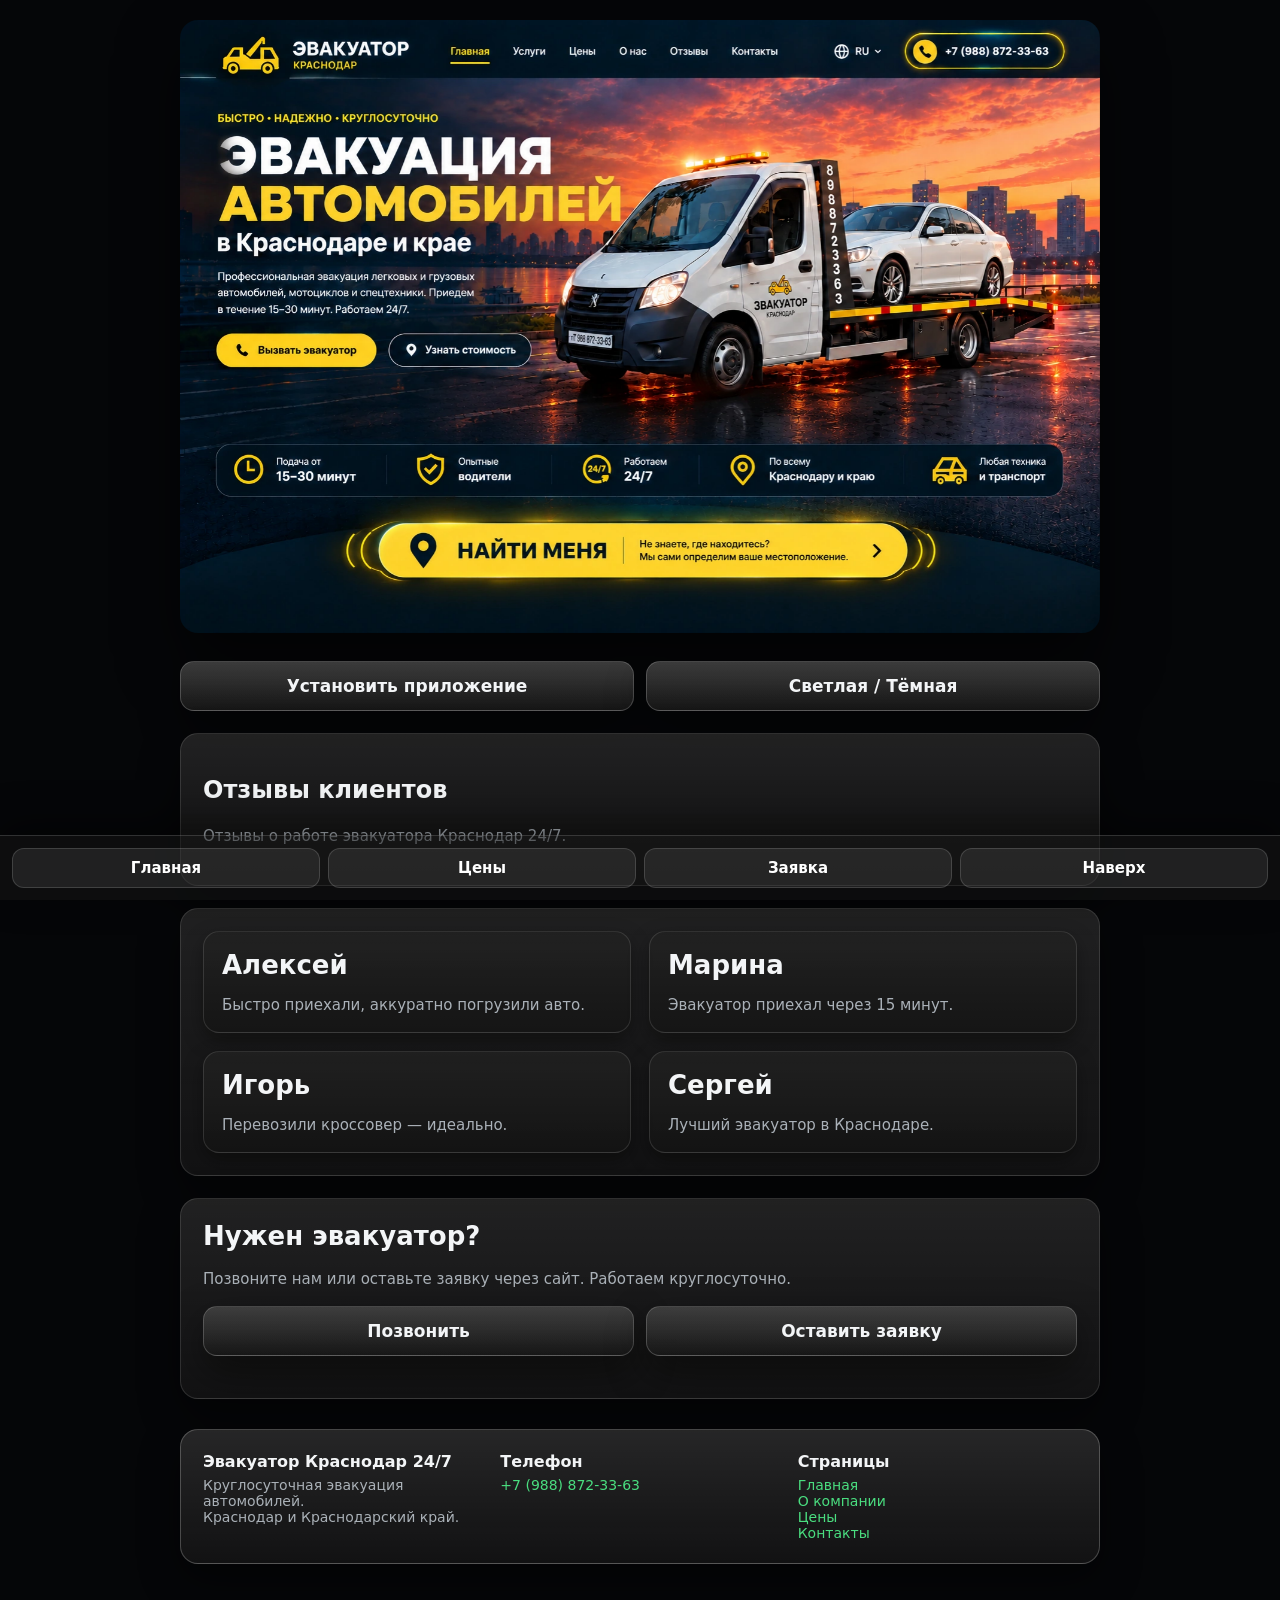
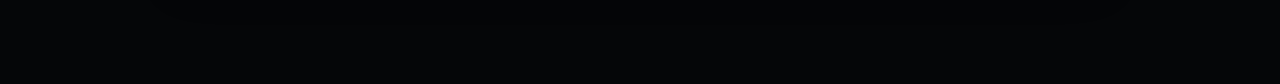
<file: reviews.html>
<!DOCTYPE html>
<html lang="ru">
<head>
  <meta charset="UTF-8">

  <title>Отзывы — Эвакуатор Краснодар 24/7</title>

  <meta name="viewport" content="width=device-width, initial-scale=1.0">

  <meta
    name="description"
    content="Отзывы клиентов об эвакуаторе Краснодар 24/7. Отзывы о скорости подачи, аккуратной погрузке и перевозке автомобилей в Краснодаре и Краснодарском крае."
  >

  <meta
    name="robots"
    content="index, follow, max-image-preview:large"
  >

  <meta
    name="author"
    content="Эвакуатор Краснодар 24/7"
  >

  <link
    rel="canonical"
    href="https://evakuator-krd.online/reviews.html"
  >

  <link
    rel="alternate"
    hreflang="ru"
    href="https://evakuator-krd.online/reviews.html"
  >

  <link
    rel="alternate"
    hreflang="x-default"
    href="https://evakuator-krd.online/reviews.html"
  >

  <!-- Open Graph -->
  <meta
    property="og:type"
    content="website"
  >

  <meta
    property="og:locale"
    content="ru_RU"
  >

  <meta
    property="og:site_name"
    content="Эвакуатор Краснодар 24/7"
  >

  <meta
    property="og:title"
    content="Отзывы — Эвакуатор Краснодар 24/7"
  >

  <meta
    property="og:description"
    content="Отзывы клиентов о работе эвакуатора Краснодар 24/7: скорость подачи, аккуратная погрузка и перевозка автомобилей в Краснодаре и Краснодарском крае."
  >

  <meta
    property="og:url"
    content="https://evakuator-krd.online/reviews.html"
  >

  <meta
    property="og:image"
    content="https://evakuator-krd.online/banner-top.png"
  >

  <meta
    property="og:image:alt"
    content="Отзывы клиентов об эвакуаторе Краснодар 24/7"
  >

  <meta
    property="og:image:type"
    content="image/png"
  >

  <meta
    property="og:image:width"
    content="2000"
  >

  <meta
    property="og:image:height"
    content="1200"
  >

  <!-- Twitter -->
  <meta
    name="twitter:card"
    content="summary_large_image"
  >

  <meta
    name="twitter:title"
    content="Отзывы — Эвакуатор Краснодар 24/7"
  >

  <meta
    name="twitter:description"
    content="Отзывы клиентов о работе эвакуатора Краснодар 24/7: скорость подачи, аккуратная погрузка и перевозка автомобилей."
  >

  <meta
    name="twitter:image"
    content="https://evakuator-krd.online/banner-top.png"
  >

  <meta
    name="twitter:image:alt"
    content="Отзывы клиентов об эвакуаторе Краснодар 24/7"
  >

  <!-- PWA -->
  <link
    rel="manifest"
    href="/manifest.json"
  >

  <meta
    name="theme-color"
    content="#050608"
  >

  <meta
    name="mobile-web-app-capable"
    content="yes"
  >

  <meta
    name="apple-mobile-web-app-capable"
    content="yes"
  >

  <meta
    name="apple-mobile-web-app-status-bar-style"
    content="black"
  >

  <link
    rel="apple-touch-icon"
    href="/preload.png"
  >

  <!-- Styles -->
  <link
    rel="stylesheet"
    href="/style.css"
  >

  <link
    rel="icon"
    href="/favicon.png"
    type="image/png"
  >

  <!-- Schema.org -->
  <script type="application/ld+json">
  {
    "@context": "https://schema.org",
    "@type": "ReviewPage",
    "@id": "https://evakuator-krd.online/reviews.html#reviewpage",
    "url": "https://evakuator-krd.online/reviews.html",
    "name": "Отзывы — Эвакуатор Краснодар 24/7",
    "description": "Отзывы клиентов о работе службы эвакуации автомобилей в Краснодаре и Краснодарском крае.",
    "inLanguage": "ru-RU",
    "isPartOf": {
      "@type": "WebSite",
      "@id": "https://evakuator-krd.online/#website",
      "url": "https://evakuator-krd.online/",
      "name": "Эвакуатор Краснодар 24/7",
      "inLanguage": "ru-RU"
    },
    "mainEntity": {
      "@type": "LocalBusiness",
      "@id": "https://evakuator-krd.online/#business",
      "name": "Эвакуатор Краснодар 24/7",
      "url": "https://evakuator-krd.online/",
      "telephone": "+79888723363",
      "image": "https://evakuator-krd.online/banner-top.png",
      "priceRange": "₽₽",
      "address": {
        "@type": "PostalAddress",
        "streetAddress": "ул. Дзержинского, 100",
        "addressLocality": "Краснодар",
        "addressRegion": "Краснодарский край",
        "addressCountry": "RU"
      },
      "areaServed": {
        "@type": "AdministrativeArea",
        "name": "Краснодарский край"
      },
      "openingHoursSpecification": {
        "@type": "OpeningHoursSpecification",
        "dayOfWeek": [
          "Monday",
          "Tuesday",
          "Wednesday",
          "Thursday",
          "Friday",
          "Saturday",
          "Sunday"
        ],
        "opens": "00:00",
        "closes": "23:59"
      }
    }
  }
  </script>
</head>

<body id="top" class="theme-dark page-fade-in">

  <div id="preloader">
    <img
      src="/preload.png"
      alt="Эвакуатор Краснодар 24/7"
      class="preloader-img"
    >

    <div class="preloader-title">
      Эвакуатор Краснодар
    </div>
  </div>

  <div class="container">

    <header class="hero fade-in">
      <picture>

        <source
          srcset="/banner-top.webp"
          type="image/webp"
        >

        <img
          src="/banner-top.png"
          alt="Отзывы об эвакуаторе Краснодар 24/7"
          class="hero-img"
          width="2000"
          height="1200"
          fetchpriority="high"
          decoding="async"
        >

      </picture>
    </header>

    <div class="top-buttons fade-in">

      <button
        id="installBtn"
        class="apple-glass-btn install-btn"
        type="button"
        style="display:none;"
        aria-label="Установить приложение"
      >
        Установить приложение
      </button>

      <button
        id="iosInstall"
        class="apple-glass-btn install-btn"
        type="button"
        style="display:none;"
        aria-label="Установить приложение на iPhone"
      >
        Установить на iPhone
      </button>

      <button
        id="themeToggle"
        class="apple-glass-btn theme-btn"
        type="button"
        aria-label="Переключить светлую или тёмную тему"
      >
        Светлая / Тёмная
      </button>

    </div>

    <main>

      <section class="section fade-in">

        <h1>Отзывы клиентов</h1>

        <p class="muted">
          Отзывы о работе эвакуатора Краснодар 24/7.
        </p>

      </section>

      <section class="section fade-in">

        <div class="services-list">

          <article class="service-card">

            <h2>Алексей</h2>

            <p>
              Быстро приехали, аккуратно погрузили авто.
            </p>

          </article>

          <article class="service-card">

            <h2>Марина</h2>

            <p>
              Эвакуатор приехал через 15 минут.
            </p>

          </article>

          <article class="service-card">

            <h2>Игорь</h2>

            <p>
              Перевозили кроссовер — идеально.
            </p>

          </article>

          <article class="service-card">

            <h2>Сергей</h2>

            <p>
              Лучший эвакуатор в Краснодаре.
            </p>

          </article>

        </div>

      </section>

      <section class="section fade-in">

        <h2>Нужен эвакуатор?</h2>

        <p class="muted">
          Позвоните нам или оставьте заявку через сайт.
          Работаем круглосуточно.
        </p>

        <div class="btn-row">

          <a
            class="apple-glass-btn"
            href="tel:+79888723363"
            aria-label="Позвонить"
          >
            Позвонить
          </a>

          <a
            class="apple-glass-btn"
            href="/request.html"
            aria-label="Оставить заявку"
          >
            Оставить заявку
          </a>

        </div>

      </section>

    </main>

    <footer class="footer fade-in">

      <div class="footer-grid">

        <div>

          <h3>Эвакуатор Краснодар 24/7</h3>

          <p>
            Круглосуточная эвакуация автомобилей.
          </p>

          <p>
            Краснодар и Краснодарский край.
          </p>

        </div>

        <div>

          <h3>Телефон</h3>

          <p>
            <a href="tel:+79888723363">
              +7 (988) 872-33-63
            </a>
          </p>

        </div>

        <div class="footer-right">

          <h3>Страницы</h3>

          <p>
            <a href="/">
              Главная
            </a>
          </p>

          <p>
            <a href="/about.html">
              О компании
            </a>
          </p>

          <p>
            <a href="/prices.html">
              Цены
            </a>
          </p>

          <p>
            <a href="/contacts.html">
              Контакты
            </a>
          </p>

        </div>

      </div>

    </footer>

  </div>

  <nav
    class="bottom-menu fade-in"
    aria-label="Основная навигация"
  >
    <a href="/">
      Главная
    </a>

    <a href="/prices.html">
      Цены
    </a>

    <a href="/request.html">
      Заявка
    </a>

    <a href="#top">
      Наверх
    </a>
  </nav>

  <script
    src="/app.js"
    defer
  ></script>

</body>
</html>
</file>
<file: style.css>
:root {
  --bg-dark:#050608;
  --bg-light:#f5f7fa;
  --text-dark:#f3f5f7;
  --text-light:#111318;
  --muted-dark:#aab1b8;
  --muted-light:#6b7280;

  --radius:18px;
  --button-gap:12px;

  --shadow-heavy:0 28px 60px rgba(0,0,0,.55);
  --shadow-medium:0 16px 40px rgba(0,0,0,.45);
  --shadow-soft:0 8px 20px rgba(0,0,0,.35);
}

* {
  box-sizing:border-box;
  -webkit-tap-highlight-color:transparent;
}

@media (prefers-reduced-motion: reduce) {
  * {
    animation:none !important;
    transition:none !important;
  }
}

body {
  margin:0;
  font-family:-apple-system, BlinkMacSystemFont, "SF Pro Display", "Manrope", system-ui, sans-serif;
  overflow-x:hidden;
  transition:background .35s ease, color .35s ease;
  opacity:0;
  animation:pageLoad .8s ease forwards;
}

@keyframes pageLoad {
  to {
    opacity:1;
  }
}

body.theme-dark {
  background:var(--bg-dark);
  color:var(--text-dark);
}

body.theme-light {
  background:var(--bg-light);
  color:var(--text-light);
}

.container {
  max-width:960px;
  margin:0 auto;
  padding:20px;
  padding-bottom:120px;
}

/* =========================================================
   HERO
   ========================================================= */

.hero-shell {
  position:relative;
}

.hero {
  position:relative;
  width:100%;
  overflow:hidden;
  border-radius:18px;
  box-shadow:var(--shadow-heavy);
  margin-bottom:28px;
  will-change:transform, opacity;
}

.hero picture,
.hero img {
  width:100%;
  height:auto;
  display:block;
  will-change:opacity;
}

.hero-call-link {
  display:block;
  color:inherit;
  text-decoration:none;
  cursor:pointer;
}

.hero-call-link .hero {
  margin-bottom:28px;
}

.hero-call-link:active .hero {
  transform:scale(.995);
}

@media (hover:hover) and (pointer:fine) {
  .hero-call-link:hover .hero {
    transform:translateY(-1px);
  }
}

/* Настоящие кликабельные зоны поверх пунктов меню, напечатанных в баннере. */
.hero-nav-overlay {
  position:absolute;
  inset:0;
  z-index:5;
  pointer-events:none;
}

.hero-nav-link {
  position:absolute;
  top:0;
  height:12%;
  display:block;
  pointer-events:auto;
  background:transparent;
  border:0;
}

.hero-nav-link:focus-visible {
  outline:2px solid rgba(255,255,255,.9);
  outline-offset:2px;
  border-radius:8px;
}

/* Координаты под баннер 1536×1024; масштабируются вместе с изображением. */
.hero-nav-home { left:27.5%; width:5.5%; }
.hero-nav-services { left:35.3%; width:5.2%; }
.hero-nav-prices { left:41.9%; width:4.2%; }
.hero-nav-about { left:47.3%; width:5.0%; }
.hero-nav-reviews { left:53.0%; width:5.8%; }
.hero-nav-contacts { left:59.3%; width:6.6%; }
.hero-nav-phone { left:78.0%; width:19.0%; }

/* Кнопки, напечатанные внутри нового баннера 1536×1024. */
.hero-nav-call {
  top:51.0%;
  left:3.9%;
  width:17.4%;
  height:6.0%;
}

.hero-nav-price {
  top:51.0%;
  left:22.7%;
  width:15.6%;
  height:6.0%;
}

.hero-nav-location {
  top:81.7%;
  left:18.0%;
  width:64.0%;
  height:10.0%;
  padding:0;
  margin:0;
  cursor:pointer;
  appearance:none;
  -webkit-appearance:none;
}

.hero-nav-language {
  left:70.0%;
  width:7.0%;
}

.hero-nav-location:focus-visible {
  outline:3px solid rgba(255,220,0,.95);
  outline-offset:3px;
  border-radius:40px;
}

@media (max-width:680px) {
  .hero-nav-link { height:13%; }
  .hero-nav-home { left:27%; width:7%; }
  .hero-nav-services { left:35%; width:6.5%; }
  .hero-nav-prices { left:42%; width:5.5%; }
  .hero-nav-about { left:48%; width:6.5%; }
  .hero-nav-reviews { left:54%; width:7%; }
  .hero-nav-contacts { left:61%; width:8%; }
  .hero-nav-phone { left:75%; width:23%; }

  .hero-nav-call {
    top:51%;
    left:3.5%;
    width:20%;
    height:6.5%;
  }

  .hero-nav-price {
    top:51%;
    left:22.5%;
    width:17.5%;
    height:6.5%;
  }

  .hero-nav-location {
    top:81.5%;
    left:17%;
    width:66%;
    height:10.5%;
  }

  .hero-nav-language {
    left:69%;
    width:9%;
  }
}

/* =========================================================
   FADE-IN
   ========================================================= */

.fade-in {
  opacity:0;
  transform:translateY(30px);
  animation:fadeIn 1.1s cubic-bezier(.25,.46,.45,.94) forwards;
  will-change:transform, opacity;
}

@keyframes fadeIn {
  to {
    opacity:1;
    transform:translateY(0);
  }
}

/* =========================================================
   TOP BUTTONS
   ========================================================= */

.top-buttons {
  display:grid;

  grid-template-columns:
    repeat(2, minmax(0, 1fr));

  align-items:stretch;

  gap:var(--button-gap);

  width:100%;

  margin:0 0 var(--button-gap);
}

.install-btn,
.theme-btn {
  width:100%;
  min-width:0;

  margin:0;
}

/* =========================================================
   BUTTONS
   ========================================================= */

.apple-glass-btn {
  display:inline-flex;

  align-items:center;
  justify-content:center;

  padding:14px 24px;

  border-radius:14px;

  font-size:17px;
  font-weight:600;

  text-decoration:none;

  cursor:pointer;

  transition:
    transform .25s cubic-bezier(.25,1.25,.45,.94),
    box-shadow .25s ease;

  box-shadow:var(--shadow-medium);

  position:relative;

  user-select:none;

  will-change:transform;

  font-family:inherit;
}

.apple-glass-btn::after {
  content:"";

  position:absolute;

  inset:0;

  border-radius:inherit;

  background:
    linear-gradient(
      180deg,
      rgba(255,255,255,.25),
      rgba(255,255,255,.05)
    );

  opacity:.25;

  pointer-events:none;
}

body.theme-dark .apple-glass-btn {
  color:var(--text-dark);

  background:
    linear-gradient(
      180deg,
      rgba(255,255,255,.12),
      rgba(255,255,255,.04)
    ),
    linear-gradient(
      180deg,
      rgba(20,20,20,.85),
      rgba(10,10,10,.92)
    );

  border:1px solid rgba(255,255,255,.22);
}

body.theme-light .apple-glass-btn {
  color:var(--text-light);

  background:
    linear-gradient(
      180deg,
      rgba(255,255,255,.98),
      rgba(255,255,255,.92)
    );

  border:1px solid rgba(0,0,0,.12);
}

.apple-glass-btn:hover {
  transform:translateY(-4px) scale(1.03);

  box-shadow:
    0 22px 50px rgba(0,0,0,.55);
}

.apple-glass-btn:active {
  transform:translateY(1px) scale(.97);
}

/* =========================================================
   MAIN BUTTON ROW
   ========================================================= */

.btn-row {
  display:flex;

  justify-content:space-between;

  gap:var(--button-gap);

  flex-wrap:wrap;

  margin:0 0 20px;
}

.btn-row > .apple-glass-btn {
  flex:1 1 0;

  min-width:0;

  margin:0;
}

/* =========================================================
   MUTED
   ========================================================= */

.muted {
  font-size:15px;
  line-height:1.6;
}

body.theme-dark .muted {
  color:var(--muted-dark);
}

body.theme-light .muted {
  color:var(--muted-light);
}

/* =========================================================
   SECTIONS
   ========================================================= */

.section {
  border-radius:var(--radius);

  padding:22px;

  margin:22px 0;

  box-shadow:var(--shadow-medium);

  backdrop-filter:saturate(180%) blur(20px);

  transition:backdrop-filter .35s ease;

  will-change:transform, opacity;
}

body.theme-dark .section {
  background:
    linear-gradient(
      180deg,
      rgba(255,255,255,.10),
      rgba(255,255,255,.04)
    ),
    rgba(10,10,10,.85);

  border:1px solid rgba(255,255,255,.12);
}

body.theme-light .section {
  background:
    linear-gradient(
      180deg,
      rgba(255,255,255,.98),
      rgba(255,255,255,.92)
    );

  border:1px solid rgba(0,0,0,.06);
}

.section h2 {
  margin:0 0 16px;

  font-size:26px;

  font-weight:700;
}

/* =========================================================
   SOCIAL
   ========================================================= */

.social-row {
  display:flex;

  gap:10px;

  flex-wrap:wrap;
}

.social-glass {
  flex:1;

  padding:12px 14px;

  border-radius:14px;

  font-size:15px;

  font-weight:600;

  text-align:center;

  text-decoration:none;

  transition:.22s ease;

  box-shadow:var(--shadow-soft);

  will-change:transform;
}

body.theme-dark .social-glass {
  color:var(--text-dark);

  background:
    linear-gradient(
      180deg,
      rgba(255,255,255,.12),
      rgba(255,255,255,.04)
    ),
    rgba(10,10,10,.85);

  border:1px solid rgba(255,255,255,.22);
}

body.theme-light .social-glass {
  color:var(--text-light);

  background:
    linear-gradient(
      180deg,
      rgba(255,255,255,.98),
      rgba(255,255,255,.92)
    );

  border:1px solid rgba(0,0,0,.12);
}

.social-glass:hover {
  transform:translateY(-1px);
}

/* =========================================================
   SERVICES
   ========================================================= */

.services-list {
  display:grid;

  grid-template-columns:
    repeat(2,1fr);

  gap:18px;
}

.service-card {
  padding:18px;

  border-radius:16px;

  box-shadow:var(--shadow-soft);

  transition:
    transform .25s cubic-bezier(.25,.46,.45,.94),
    box-shadow .25s ease;

  will-change:transform;
}

.service-card:hover {
  transform:translateY(-6px);

  box-shadow:
    0 26px 60px rgba(0,0,0,.55);
}

body.theme-dark .service-card {
  background:
    linear-gradient(
      180deg,
      rgba(255,255,255,.08),
      rgba(255,255,255,.03)
    ),
    rgba(10,10,10,.75);

  border:1px solid rgba(255,255,255,.12);

  color:var(--text-dark);
}

body.theme-light .service-card {
  background:
    linear-gradient(
      180deg,
      rgba(255,255,255,.98),
      rgba(255,255,255,.92)
    );

  border:1px solid rgba(0,0,0,.06);

  color:var(--text-light);
}

.service-card h3 {
  margin:0 0 8px;

  font-size:20px;

  font-weight:700;
}

.service-card p {
  margin:0;

  font-size:15px;
}

body.theme-dark .service-card p {
  color:var(--muted-dark);
}

body.theme-light .service-card p {
  color:var(--muted-light);
}

.adv-item {
  margin-top:14px;

  font-size:15px;
}

body.theme-dark .adv-item {
  color:var(--muted-dark);
}

body.theme-light .adv-item {
  color:var(--muted-light);
}

/* =========================================================
   REQUEST FORM
   ========================================================= */

.request-form {
  display:flex;

  flex-direction:column;

  gap:12px;
}

.request-form input,
.request-form textarea {
  width:100%;

  padding:12px;

  border-radius:14px;

  font-size:16px;

  border:1px solid transparent;

  outline:none;
}

body.theme-dark .request-form input,
body.theme-dark .request-form textarea {
  background:
    linear-gradient(
      180deg,
      rgba(255,255,255,.08),
      rgba(255,255,255,.03)
    ),
    rgba(10,10,10,.75);

  border:1px solid rgba(255,255,255,.12);

  color:var(--text-dark);
}

body.theme-light .request-form input,
body.theme-light .request-form textarea {
  background:
    linear-gradient(
      180deg,
      rgba(255,255,255,.98),
      rgba(255,255,255,.92)
    );

  border:1px solid rgba(0,0,0,.06);

  color:var(--text-light);
}

.request-form input::placeholder,
.request-form textarea::placeholder {
  color:var(--muted-dark);
}

body.theme-light .request-form input::placeholder,
body.theme-light .request-form textarea::placeholder {
  color:var(--muted-light);
}

.request-form input:focus,
.request-form textarea:focus {
  border-color:rgba(255,255,255,.35);
}

/* =========================================================
   STATUS
   ========================================================= */

.status-box {
  margin-top:10px;

  font-size:14px;

  opacity:0;

  transform:translateY(10px);

  transition:
    opacity .45s ease,
    transform .45s ease;
}

.status-show {
  opacity:1;

  transform:translateY(0);
}

body.theme-dark .status-box {
  color:var(--muted-dark);
}

body.theme-light .status-box {
  color:var(--muted-light);
}

/* =========================================================
   FOOTER
   ========================================================= */

.footer {
  margin-top:30px;

  padding:22px;

  border-radius:var(--radius);

  box-shadow:var(--shadow-medium);
}

body.theme-dark .footer {
  background:
    linear-gradient(
      180deg,
      rgba(255,255,255,.12),
      rgba(255,255,255,.04)
    ),
    rgba(10,10,10,.85);

  border:1px solid rgba(255,255,255,.22);
}

body.theme-light .footer {
  background:
    linear-gradient(
      180deg,
      rgba(255,255,255,.98),
      rgba(255,255,255,.92)
    );

  border:1px solid rgba(0,0,0,.12);
}

.footer-grid {
  display:grid;

  grid-template-columns:
    repeat(3,1fr);

  gap:18px;
}

.footer h3 {
  margin:0 0 6px;

  font-size:16px;
}

.footer p {
  margin:0;

  font-size:14px;
}

body.theme-dark .footer p {
  color:var(--muted-dark);
}

body.theme-light .footer p {
  color:var(--muted-light);
}

.footer a {
  color:#4ade80;

  text-decoration:none;
}

/* =========================================================
   FIXED BOTTOM MENU
   ========================================================= */

.bottom-menu {
  position:fixed;

  bottom:0;

  left:0;

  right:0;

  width:100%;

  box-sizing:border-box;

  padding:12px;

  display:flex;

  align-items:center;

  justify-content:space-around;

  gap:8px;

  background:rgba(20,20,20,.55);

  border-top:1px solid rgba(255,255,255,.15);

  box-shadow:
    0 -10px 40px rgba(0,0,0,.45);

  z-index:99999;

  visibility:visible;

  opacity:1;

  pointer-events:auto;
}

body.theme-light .bottom-menu {
  background:rgba(255,255,255,.9);

  border-top:1px solid rgba(0,0,0,.08);
}

.bottom-menu a {
  display:flex;

  align-items:center;

  justify-content:center;

  flex:1 1 0;

  min-width:0;

  color:#fff;

  text-decoration:none;

  font-size:15px;

  font-weight:600;

  padding:10px 14px;

  border-radius:12px;

  background:rgba(255,255,255,.08);

  border:1px solid rgba(255,255,255,.15);

  visibility:visible;

  opacity:1;

  position:relative;

  z-index:1;

  pointer-events:auto;

  white-space:nowrap;
}

body.theme-light .bottom-menu a {
  color:#111318;

  background:rgba(255,255,255,.95);

  border:1px solid rgba(0,0,0,.06);
}

/* =========================================================
   MOBILE
   ========================================================= */

@media (max-width:680px) {

  .services-list {
    grid-template-columns:1fr;
  }

  .footer-grid {
    grid-template-columns:1fr;
  }

  /* ЕДИНЫЙ ИНТЕРВАЛ МЕЖДУ ВЕРХНИМИ КНОПКАМИ */

  .top-buttons {
    display:flex;

    flex-direction:column;

    gap:var(--button-gap);

    margin-bottom:var(--button-gap);
  }

  /* ЕДИНЫЙ ИНТЕРВАЛ МЕЖДУ ОСНОВНЫМИ КНОПКАМИ */

  .btn-row {
    flex-direction:column;

    gap:var(--button-gap);

    margin-top:0;
  }

  .top-buttons .apple-glass-btn,
  .btn-row .apple-glass-btn {
    width:100%;

    margin:0;
  }

  .apple-glass-btn {
    width:100%;
  }

  .bottom-menu {
    padding:
      10px
      8px
      calc(10px + env(safe-area-inset-bottom));

    gap:6px;
  }

  .bottom-menu a {
    padding:10px 8px;

    font-size:14px;
  }
}

/* =========================================================
   BUTTON BOUNCE
   ========================================================= */

.btn-bounce {
  animation:
    btnBounce .25s cubic-bezier(.25,1.25,.45,.94);
}

@keyframes btnBounce {

  0% {
    transform:scale(1);
  }

  50% {
    transform:scale(.92);
  }

  100% {
    transform:scale(1);
  }

}

/* =========================================================
   GEO
   ========================================================= */

#geoStatus {
  animation:pulse 2s infinite;
}

@keyframes pulse {

  0% {
    opacity:.6;
  }

  50% {
    opacity:1;
  }

  100% {
    opacity:.6;
  }

}

/* =========================================================
   PRELOADER
   ========================================================= */

#preloader {
  position:fixed;

  inset:0;

  background:#050608;

  display:flex;

  flex-direction:column;

  align-items:center;

  justify-content:center;

  z-index:99999;

  opacity:1;

  transition:opacity .6s ease;
}

#preloader.hidden {
  opacity:0;

  pointer-events:none;
}

.preloader-img {
  width:140px;

  height:auto;

  margin-bottom:20px;

  animation:
    preloaderFade 1.4s ease-in-out infinite alternate;
}

.preloader-title {
  font-size:20px;

  font-weight:700;

  color:#f3f5f7;

  letter-spacing:1px;

  animation:
    preloaderText 1.4s ease-in-out infinite alternate;
}

@keyframes preloaderFade {

  0% {
    opacity:.6;

    transform:scale(.96);
  }

  100% {
    opacity:1;

    transform:scale(1);
  }

}

@keyframes preloaderText {

  0% {
    opacity:.6;
  }

  100% {
    opacity:1;
  }

}
</file>
